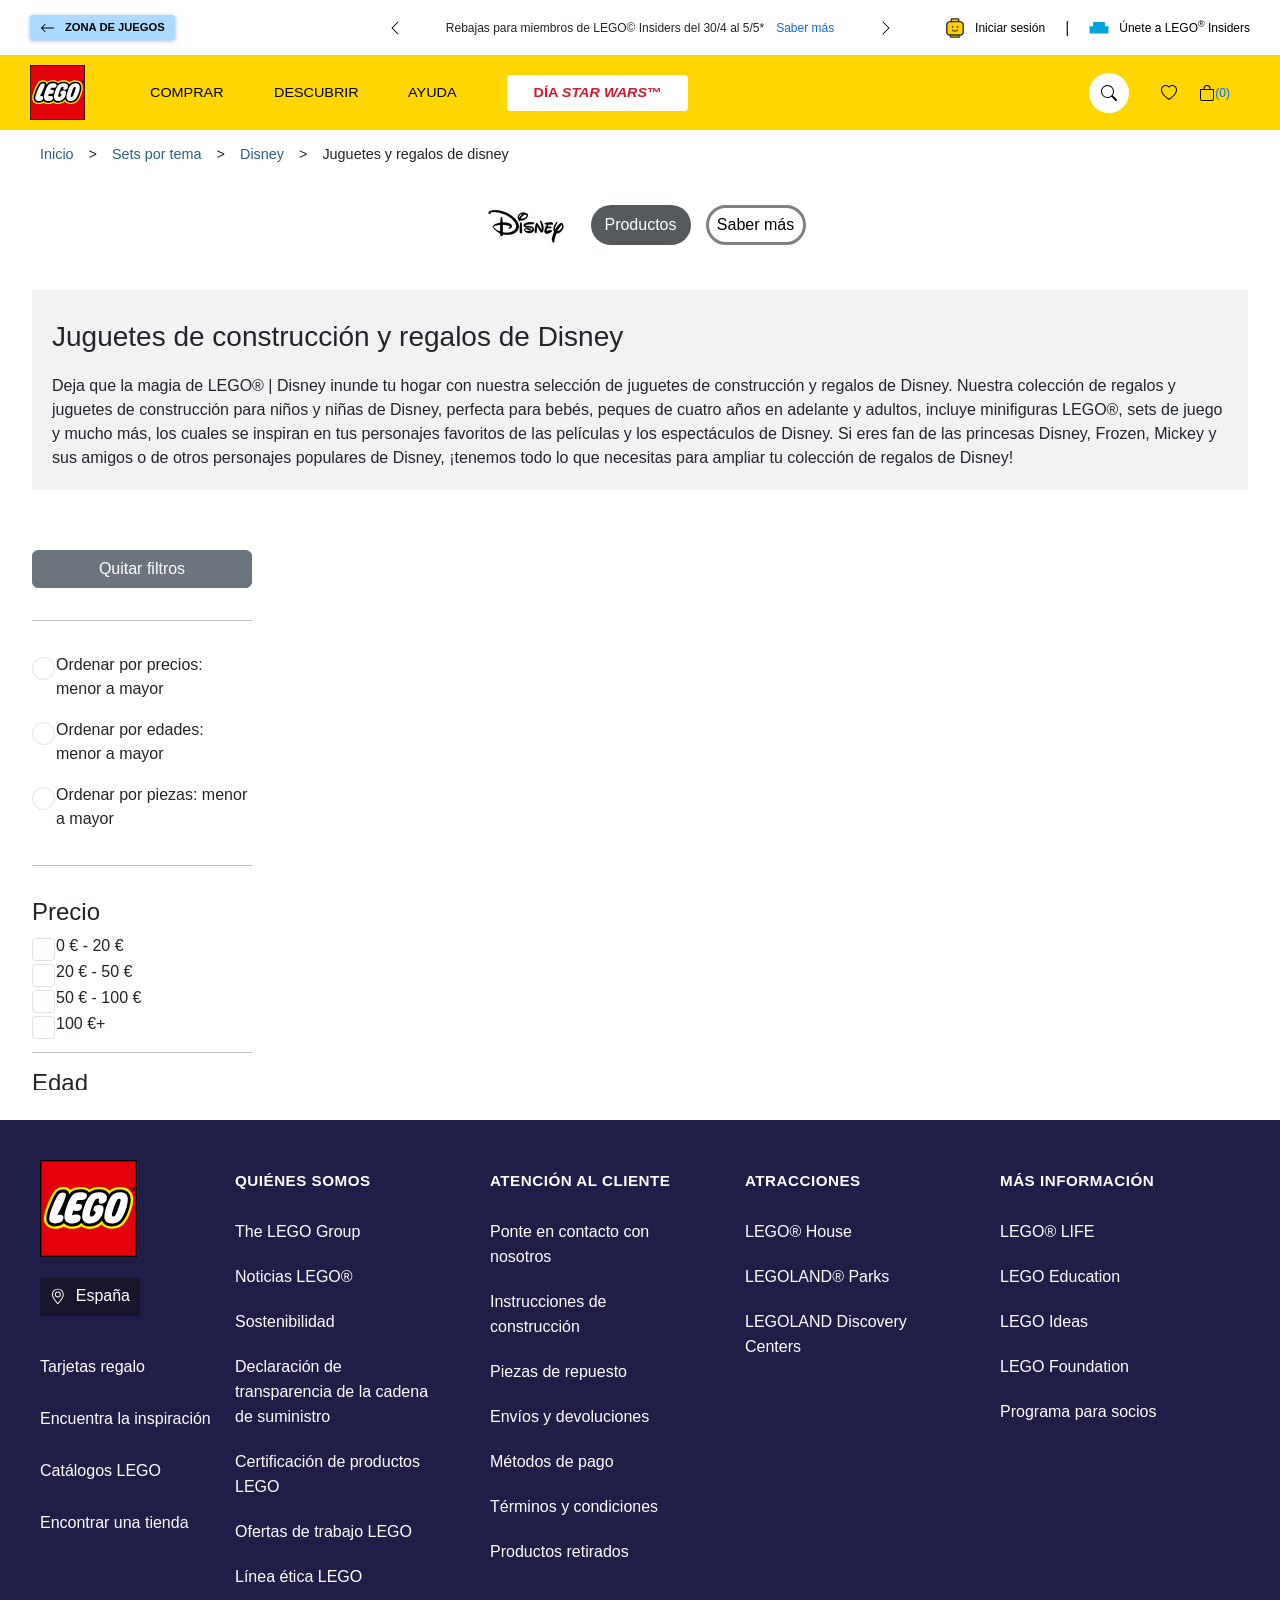
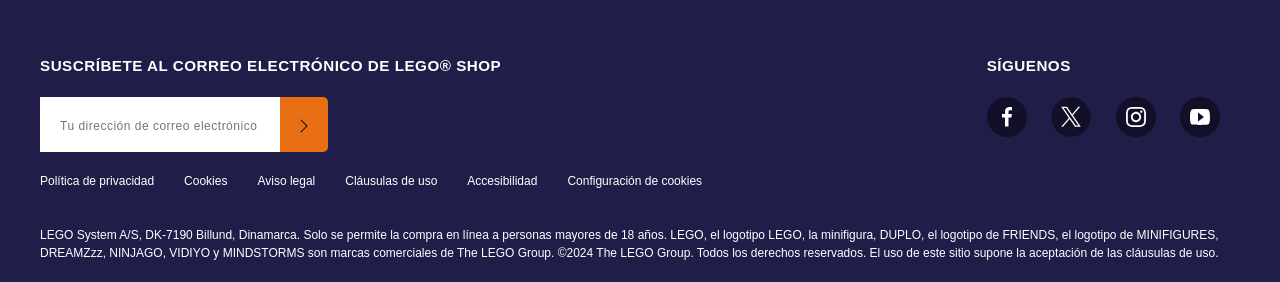
<file: disney.html>
<!DOCTYPE html>
<html lang="es">

<head>
  <meta charset="UTF-8" />
  <meta name="viewport" content="width=device-width, initial-scale=1.0" />
  <title>Juguetes y regalos de Disney | Oficial LEGO® Shop ES</title>
  <link rel="icon" type="image/png" sizes="32x32" href="assets/favicon/favicon-32x32.png" />
  <link href="https://cdn.jsdelivr.net/npm/bootstrap@5.3.3/dist/css/bootstrap.min.css" rel="stylesheet"
    integrity="sha384-QWTKZyjpPEjISv5WaRU9OFeRpok6YctnYmDr5pNlyT2bRjXh0JMhjY6hW+ALEwIH" crossorigin="anonymous" />
  <link rel="stylesheet" href="https://cdn.jsdelivr.net/npm/bootstrap-icons@1.11.3/font/bootstrap-icons.min.css" />
  <link rel="stylesheet" href="style.css" />
</head>

<body>
  <header id="nav">
    <!-- Parte blanca -->
    <div class="utility-bar">
      <div class="kids-wrapper">
        <a href="">
          <svg xmlns="http://www.w3.org/2000/svg" width="16" height="16" fill="currentColor" class="bi bi-arrow-left"
            viewBox="0 0 16 16">
            <path fill-rule="evenodd"
              d="M15 8a.5.5 0 0 0-.5-.5H2.707l3.147-3.146a.5.5 0 1 0-.708-.708l-4 4a.5.5 0 0 0 0 .708l4 4a.5.5 0 0 0 .708-.708L2.707 8.5H14.5A.5.5 0 0 0 15 8" />
          </svg>
          Zona de juegos
        </a>
      </div>

      <div class="container">
        <button class="prev-slider">
          <svg xmlns="http://www.w3.org/2000/svg" width="16" height="16" fill="currentColor" class="bi bi-chevron-left"
            viewBox="0 0 16 16">
            <path fill-rule="evenodd"
              d="M11.354 1.646a.5.5 0 0 1 0 .708L5.707 8l5.647 5.646a.5.5 0 0 1-.708.708l-6-6a.5.5 0 0 1 0-.708l6-6a.5.5 0 0 1 .708 0" />
          </svg>
        </button>
        <div class="slider-p">
          <div class="slider-p-inner">
            <p class="slider-text">
              Rebajas para miembros de LEGO&#169; Insiders del 30/4 al 5/5&#42;
              <a href="#">Saber más</a>
            </p>
            <p class="slider-text">
              4X puntos en artículos seleccionados de LEGO® Star Wars™*
            </p>
            <p class="slider-text">
              El Día de LEGO® Star Wars™ regresa del 1/5 al 5/5.
            </p>
            <p class="slider-text">
              Envío GRATIS con pedidos superiores a 35&euro;!*
            </p>
          </div>
        </div>
        <button class="next-slider">
          <svg xmlns="http://www.w3.org/2000/svg" width="16" height="16" fill="currentColor" class="bi bi-chevron-right"
            viewBox="0 0 16 16">
            <path fill-rule="evenodd"
              d="M4.646 1.646a.5.5 0 0 1 .708 0l6 6a.5.5 0 0 1 0 .708l-6 6a.5.5 0 0 1-.708-.708L10.293 8 4.646 2.354a.5.5 0 0 1 0-.708" />
          </svg>
        </button>
      </div>

      <div class="account-and-vip">
        <button class="log-in">
          <svg width="20" height="22" viewBox="0 0 20 22" aria-hidden="true" xmlns="http://www.w3.org/2000/svg"
            class="Icon__StyledSVG-lm07h6-0 cnHyRF UtilityBarstyles__AccountIcon-sc-1uwh8t8-5 KHcEY">
            <g transform="translate(1 1)" fill-rule="nonzero" fill="none">
              <rect stroke="#2C2C2C" stroke-width="1.5" fill="#FFCF00" x="4.875" width="8.25" height="6.038" rx=".729">
              </rect>
              <rect stroke="#2C2C2C" stroke-width="1.2" fill="#FFCF00" x="3.75" y="14.34" width="10.5" height="5.66"
                rx=".729"></rect>
              <path
                d="M14.25 17.736H3.75C0 17.736 0 14.717 0 14.717v-8.68S0 3.02 3.75 3.02h10.5C18 3.019 18 6.038 18 6.038v8.679s0 3.019-3.75 3.019z"
                stroke="#2C2C2C" stroke-width="1.5" fill="#FFCF00"></path>
              <path
                d="M7.125 8.868a.94.94 0 00-.938-.943.94.94 0 00-.937.943c0 .52.42.943.938.943a.94.94 0 00.937-.943zm4.688-.943a.94.94 0 00-.938.943c0 .52.42.943.938.943a.94.94 0 00.937-.943.94.94 0 00-.938-.943zm.293 3.86a.452.452 0 00-.649.21c-.005.008-.461.84-2.463.84-1.953 0-2.437-.793-2.462-.84a.446.446 0 00-.638-.234.618.618 0 00-.215.761c.063.147.69 1.446 3.315 1.446s3.25-1.299 3.313-1.446a.609.609 0 00-.201-.738z"
                fill="#2C2C2C"></path>
            </g>
          </svg>
          <span>Iniciar sesión</span>
        </button>
        <div>&#124;</div>
        <a href="#">
          <img src="assets/header/icon-insider-out.svg" alt="">
          <span>Únete a LEGO<sup>&reg;</sup> Insiders</span>
        </a>
      </div>
    </div>

    <!-- Parte amarilla -->
    <nav class="main-bar">
      <div>
        <a href="/index">
          <img class="lego-logo" src="assets/header/brand-lego.svg" alt="LEGO" loading="eager">
        </a>
        <ul class="main-bar-nav">
          <li><button class="buy-button">Comprar</button></li>
          <li><button on>Descubrir</button></li>
          <li><button>Ayuda</button></li>
          <li class="star-wars-button"><a href=""><span>Día <i>Star Wars</i>&trade;</span></a></li>
        </ul>
      </div>
      <div class="sub-menu-buy">
        <button id="button-exit">
          <svg xmlns="http://www.w3.org/2000/svg" width="16" height="16" fill="currentColor" class="bi bi-x-lg"
            viewBox="0 0 16 16">
            <path
              d="M2.146 2.854a.5.5 0 1 1 .708-.708L8 7.293l5.146-5.147a.5.5 0 0 1 .708.708L8.707 8l5.147 5.146a.5.5 0 0 1-.708.708L8 8.707l-5.146 5.147a.5.5 0 0 1-.708-.708L7.293 8z" />
          </svg>
        </button>
        <div class="sub-menu-categories">
          <details class="theme-sets sub-menu-details">
            <summary>Sets por tema</summary>
            <div class="container">
              <a href="#">VER TODOS LOS TEMAS</a>
              <div class="columns">
                <div class="column">
                  <ul>
                    <li><a href="">Architecture</a></li>
                    <li><a href="">Batman™</a></li>
                    <li><a href="">Botanical Collection</a> <span class="novedad">Novedad</span></li>
                    <li><a href="">BrickHeadz</a></li>
                    <li><a href="">City</a></li>
                    <li><a href="">Classic</a></li>
                    <li><a href="">Creator 3in1</a></li>
                    <li><a href="">Creator Expert</a></li>
                    <li><a href="">DC</a></li>
                    <li><a href="">Gru 4: Mi villano favorito</a> <span class="novedad">Novedad</span></li>
                    <li><a href="/disney">Disney</a></li>
                    <li><a href="">DOTS</a></li>
                    <li><a href="">DUPLO®</a></li>
                    <li><a href="">Friends</a></li>
                  </ul>
                </div>
                <div class="column">
                  <ul>
                    <li><a href="">Ideas</a></li>
                    <li><a href="">Jurassic World</a></li>
                    <li><a href="">LEGO® Animal Crossing™ </a><span class="novedad">Novedad</span></li>
                    <li><a href="">LEGO® Art</a></li>
                    <li><a href="">LEGO® Avatar</a></li>
                    <li><a href="">LEGO® Braille Bricks</a> <span class="novedad">Novedad</span></li>
                    <li><a href="">LEGO® DREAMZzz™</a></li>
                    <li><a href="">Peppa Pig de LEGO® </a><span class="novedad">Novedad</span></li>
                    <li><a href="">LEGO® DUPLO®</a></li>
                    <li><a href="">LEGO® Education</a></li>
                    <li><a href="">LEGO® La Casa de Muñecas de Gabby</a></li>
                    <li><a href="">LEGO® Icons</a></li>
                    <li><a href="">LEGO® Indiana Jones™</a></li>
                    <li><a href="">LEGO® Super Mario™</a></li>
                  </ul>
                </div>
                <div class="column">
                  <ul>
                    <li><a href="">Minecraft®</a></li>
                    <li><a href="">Minifiguras</a></li>
                    <li><a href="">Monkie Kid™</a></li>
                    <li><a href="">NINJAGO®</a></li>
                    <li><a href="">Powered UP</a></li>
                    <li><a href="">SERIOUS PLAY®</a></li>
                    <li><a href="">Sonic the Hedgehog™</a></li>
                    <li><a href="">Speed Champions</a></li>
                    <li><a href="">Spider-Man</a></li>
                    <li><a href="">Star Wars™</a></li>
                    <li><a href="">Technic</a></li>
                  </ul>
                </div>
              </div>
            </div>
          </details>
          <details class="age-sets sub-menu-details">
            <summary>Edades</summary>
            <div class="container">
              <a href="#">Ver todas las edades</a>
              <div>
                <ul>
                  <li><a href="#">1,5+</a></li>
                  <li><a href="">4+</a></li>
                  <li><a href="">6+</a></li>
                  <li><a href="">9+</a></li>
                  <li><a href="">13+</a></li>
                  <li><a href="">18+</a></li>
                </ul>
              </div>
            </div>
          </details>
          <details class="price-sets sub-menu-details">
            <summary>Rangos de precios</summary>
            <div class="container">
              <a href="#">Ver todos los rangos de precios</a>
              <ul>
                <li><a href="#">Menos de 20€</a></li>
                <li><a href="#">20€ - 50€</a></li>
                <li><a href="#">50€ - 100€</a></li>
                <li><a href="#">100€ - 200€</a></li>
                <li><a href="#">Más de 200€</a></li>
              </ul>
            </div>
          </details>
          <details class="theme-sets sub-menu-details">
            <summary>Articulos LEGO</summary>
          </details>
          <details class="sub-menu-details">
            <summary>Intereses</summary>
          </details>
          <details class="sub-menu-details">
            <summary>Pick and Build</summary>
          </details>
          <ul>
            <li><a href="">Exclusivos</a></li>
            <li><a href="">Novedades</a></li>
            <li><a href="">Los más vendidos</a></li>
            <li><a href="">Decoración del hogar</a></li>
            <li><a href="">Ofertas y rebajas</a></li>
            <li><a href="">Tarjetas regalo</a></li>
            <li><a href="">Próximamente</a></li>
            <li><a href="">Encuentra la inspiración</a></li>
            <li><a href="">Última oportunidad para comprar</a></li>
          </ul>
        </div>

      </div>
      <div>
        <button class="search-icon">
          <svg xmlns="http://www.w3.org/2000/svg" width="16" height="16" fill="currentColor" class="bi bi-search"
            viewBox="0 0 16 16">
            <path
              d="M11.742 10.344a6.5 6.5 0 1 0-1.397 1.398h-.001q.044.06.098.115l3.85 3.85a1 1 0 0 0 1.415-1.414l-3.85-3.85a1 1 0 0 0-.115-.1zM12 6.5a5.5 5.5 0 1 1-11 0 5.5 5.5 0 0 1 11 0" />
          </svg>
        </button>
        <input type="text" class="search-bar" placeholder="Buscar...">
        <button class="favourite-icon">
          <svg xmlns="http://www.w3.org/2000/svg" width="16" height="16" fill="currentColor" class="bi bi-heart"
            viewBox="0 0 16 16">
            <path
              d="m8 2.748-.717-.737C5.6.281 2.514.878 1.4 3.053c-.523 1.023-.641 2.5.314 4.385.92 1.815 2.834 3.989 6.286 6.357 3.452-2.368 5.365-4.542 6.286-6.357.955-1.886.838-3.362.314-4.385C13.486.878 10.4.28 8.717 2.01zM8 15C-7.333 4.868 3.279-3.04 7.824 1.143q.09.083.176.171a3 3 0 0 1 .176-.17C12.72-3.042 23.333 4.867 8 15" />
          </svg>
        </button>
        <a class="bag-icon" href="/index-cart">
          <img src="assets/header/bag.svg" alt="">
          <span id="bag-icon-amount">(0)</span>
        </a>
      </div>
    </nav>
  </header>


  <section class="disney-selection">
    <a href="/index">Inicio</a>
    <span>></span>
    <a href="#">Sets por tema</a>
    <span>></span>
    <a href="#">Disney</a>
    <span>></span>
    <p>Juguetes y regalos de disney</p>
  </section>

  <section class="disney-banner">
    <img src="assets\disney-sets\_Logo_(Themes).png" alt="disney logo" />
    <button>Productos</button>
    <button class="transparent-btn">Saber más</button>
  </section>

  <section class="set-description-layout">
    <div class="set-description">
      <h3 class="set-description-title">
        Juguetes de construcción y regalos de Disney
      </h3>
      <p>
        Deja que la magia de LEGO® | Disney inunde tu hogar con nuestra
        selección de juguetes de construcción y regalos de Disney. Nuestra
        colección de regalos y juguetes de construcción para niños y niñas de
        Disney, perfecta para bebés, peques de cuatro años en adelante y
        adultos, incluye minifiguras LEGO®, sets de juego y mucho más, los
        cuales se inspiran en tus personajes favoritos de las películas y los
        espectáculos de Disney. Si eres fan de las princesas Disney, Frozen,
        Mickey y sus amigos o de otros personajes populares de Disney,
        ¡tenemos todo lo que necesitas para ampliar tu colección de regalos de
        Disney!
      </p>
    </div>
  </section>

  <hr class="disney-hr hr-query">
  <div class="disney-modal-filter-display">
    <button type="button" class="btn" data-bs-toggle="modal" data-bs-target="#staticBackdrop">
      Ordenar por
    </button>
    

    <button type="button" class="btn" onclick="refreshWebpage()">Quitar filtros</button>

    <button type="button" class="btn" data-bs-toggle="modal" data-bs-target="#staticBackdrop2">
      Filtrar por
    </button>
  </div>

  <!-- Modal1 -->
  <div class="modal fade" id="staticBackdrop" data-bs-backdrop="static" data-bs-keyboard="false" tabindex="-1"
    aria-labelledby="staticBackdropLabel" aria-hidden="true">
    <div class="modal-dialog modal-dialog-centered modal-dialog-scrollable">
      <div class="modal-content">
        <div class="modal-header">
          <h1 class="modal-title fs-5" id="staticBackdropLabel">Ordenar productos:</h1>
          <button type="button" class="btn-close" data-bs-dismiss="modal" aria-label="Close"></button>
        </div>
        <div class="modal-body">
          <div class="disney-sort-filter-container">
            <div class="disney-form-filters-container">
              <div class="form-check">
                <input class="form-check-input" type="radio" name="flexRadioDefault" id="filter-sortByPrice"
                  onclick="sortListByPrice(event)">
                <label class="form-check-label" for="filter-sortByPrice">
                  Ordenar por precios: menor a mayor
                </label>
              </div>
            </div>
            <div class="disney-form-filters-container">
              <div class="form-check">
                <input class="form-check-input" type="radio" name="flexRadioDefault" id="filter-sortByAge"
                  onclick="sortListByAge(event)">
                <label class="form-check-label" for="filter-sortByAge">
                  Ordenar por edades: menor a mayor
                </label>
              </div>
            </div>
            <div class="disney-form-filters-container">
              <div class="form-check">
                <input class="form-check-input" type="radio" name="flexRadioDefault" id="filter-sortByPieces"
                  onclick="sortListByPieces(event)">
                <label class="form-check-label" for="filter-sortByPieces">
                  Ordenar por piezas: menor a mayor
                </label>
              </div>
            </div>
          </div>
        </div>
        <div class="modal-footer">
          <button type="button" class="btn btn-secondary" data-bs-dismiss="modal">Cerrar</button>
        </div>
      </div>
    </div>
  </div>

  <!-- Modal2 -->
  <div class="modal fade" id="staticBackdrop2" data-bs-backdrop="static" data-bs-keyboard="false" tabindex="-1"
    aria-labelledby="staticBackdropLabel" aria-hidden="true">
    <div class="modal-dialog modal-dialog-centered modal-dialog-scrollable">
      <div class="modal-content">
        <div class="modal-header">
          <h1 class="modal-title fs-5" id="staticBackdropLabel">Filtrar productos:</h1>
          <button type="button" class="btn-close" data-bs-dismiss="modal" aria-label="Close"></button>
        </div>
        <div class="modal-body">
          <div class="disney-set-filter-options">
            <h4>Precio</h4>
            <div class="form-check">
              <input id="filter-price0/20" class="form-check-input special-check" type="checkbox" value=""
                onclick="toggleFilter('filter-price0/20')" />
              <label class="form-check-label" for="filter-price0/20">0 € - 20 €</label>
            </div>
            <div class="form-check">
              <input id="filter-price20/50" class="form-check-input special-check" type="checkbox" value=""
                onclick="toggleFilter('filter-price20/50')" />
              <label class="form-check-label" for="filter-price20/50">20 € - 50 €</label>
            </div>
            <div class="form-check">
              <input id="filter-price50/100" class="form-check-input special-check" type="checkbox" value=""
                onclick="toggleFilter('filter-price50/100')" />
              <label class="form-check-label" for="filter-price50/100">50 € - 100 €</label>
            </div>
            <div class="form-check">
              <input id="filter-price100+" class="form-check-input special-check" type="checkbox" value=""
                onclick="toggleFilter('filter-price100+')" />
              <label class="form-check-label" for="filter-price100+">100 €+</label>
            </div>
            <hr class="disney-hr">
            <h4>Edad</h4>
            <div class="form-check">
              <input id="filter-age2+" class="form-check-input special-check" type="checkbox" value=""
                onclick="toggleFilter('filter-age2+')" />
              <label class="form-check-label" for="filter-age2+">2+</label>
            </div>
            <div class="form-check">
              <input id="filter-age6+" class="form-check-input special-check" type="checkbox" value=""
                onclick="toggleFilter('filter-age6+')" />
              <label class="form-check-label" for="filter-age6+">6+</label>
            </div>
            <div class="form-check">
              <input id="filter-age9+" class="form-check-input special-check" type="checkbox" value=""
                onclick="toggleFilter('filter-age9+')" />
              <label class="form-check-label" for="filter-age9+">9+</label>
            </div>
            <div class="form-check">
              <input id="filter-age12+" class="form-check-input special-check" type="checkbox" value=""
                onclick="toggleFilter('filter-age12+')" />
              <label class="form-check-label" for="filter-age12+">12+</label>
            </div>
            <div class="form-check">
              <input id="filter-age18+" class="form-check-input special-check" type="checkbox" value=""
                onclick="toggleFilter('filter-age18+')" />
              <label class="form-check-label" for="filter-age18+">18+</label>
            </div>
            <hr class="disney-hr">
            <h4>Número de Piezas</h4>
            <div class="form-check">
              <input id="filter-pieces0/99" class="form-check-input special-check" type="checkbox" value=""
                onclick="toggleFilter('filter-pieces0/99')" />
              <label class="form-check-label" for="filter-pieces0/99">0-99</label>
            </div>
            <div class="form-check">
              <input id="filter-price100/249" class="form-check-input special-check" type="checkbox" value=""
                onclick="toggleFilter('filter-pieces100/249')" />
              <label class="form-check-label" for="filter-price100/249">100-249</label>
            </div>
            <div class="form-check">
              <input id="filter-price250/499" class="form-check-input special-check" type="checkbox" value=""
                onclick="toggleFilter('filter-pieces250/499')" />
              <label class="form-check-label" for="filter-price250/499">250-499</label>
            </div>
            <div class="form-check">
              <input id="filter-price500/999" class="form-check-input special-check" type="checkbox" value=""
                onclick="toggleFilter('filter-pieces500/999')" />
              <label class="form-check-label" for="filter-price500/999">500-999</label>
            </div>
            <div class="form-check">
              <input id="filter-pieces1000+" class="form-check-input special-check" type="checkbox" value=""
                onclick="toggleFilter('filter-pieces1000+')" />
              <label class="form-check-label" for="filter-pieces1000+">1000+</label>
            </div>
          </div>
        </div>
        <div class="modal-footer">
          <button type="button" class="btn btn-secondary" data-bs-dismiss="modal">Cerrar</button>
        </div>
      </div>
    </div>
  </div>



  <section class="disney-set-layout">
    <div class="disney-set-filter">
      <!-- <span class="disney-hr"></span> -->
      <button type="button" class="btn btn-secondary" onclick="refreshWebpage()">Quitar filtros</button>
      <hr class="disney-hr">
      <div class="disney-sort-filter-container">
        <div class="disney-form-filters-container">
          <div class="form-check">
            <input class="form-check-input" type="radio" name="flexRadioDefault" id="filter-sortByPrice"
              onclick="sortListByPrice(event)">
            <label class="form-check-label" for="filter-sortByPrice">
              Ordenar por precios: menor a mayor
            </label>
          </div>
        </div>
        <div class="disney-form-filters-container">
          <div class="form-check">
            <input class="form-check-input" type="radio" name="flexRadioDefault" id="filter-sortByAge"
              onclick="sortListByAge(event)">
            <label class="form-check-label" for="filter-sortByAge">
              Ordenar por edades: menor a mayor
            </label>
          </div>
        </div>
        <div class="disney-form-filters-container">
          <div class="form-check">
            <input class="form-check-input" type="radio" name="flexRadioDefault" id="filter-sortByPieces"
              onclick="sortListByPieces(event)">
            <label class="form-check-label" for="filter-sortByPieces">
              Ordenar por piezas: menor a mayor
            </label>
          </div>
        </div>
      </div>
      <hr class="disney-hr">
      <div class="disney-set-filter-options">
        <h4>Precio</h4>
        <div class="form-check">
          <input id="filter-price0/20" class="form-check-input special-check" type="checkbox" value=""
            onclick="toggleFilter('filter-price0/20')" />
          <label class="form-check-label" for="filter-price0/20">0 € - 20 €</label>
        </div>
        <div class="form-check">
          <input id="filter-price20/50" class="form-check-input special-check" type="checkbox" value=""
            onclick="toggleFilter('filter-price20/50')" />
          <label class="form-check-label" for="filter-price20/50">20 € - 50 €</label>
        </div>
        <div class="form-check">
          <input id="filter-price50/100" class="form-check-input special-check" type="checkbox" value=""
            onclick="toggleFilter('filter-price50/100')" />
          <label class="form-check-label" for="filter-price50/100">50 € - 100 €</label>
        </div>
        <div class="form-check">
          <input id="filter-price100+" class="form-check-input special-check" type="checkbox" value=""
            onclick="toggleFilter('filter-price100+')" />
          <label class="form-check-label" for="filter-price100+">100 €+</label>
        </div>
        <hr class="disney-hr">
        <h4>Edad</h4>
        <div class="form-check">
          <input id="filter-age2+" class="form-check-input special-check" type="checkbox" value=""
            onclick="toggleFilter('filter-age2+')" />
          <label class="form-check-label" for="filter-age2+">2+</label>
        </div>
        <div class="form-check">
          <input id="filter-age6+" class="form-check-input special-check" type="checkbox" value=""
            onclick="toggleFilter('filter-age6+')" />
          <label class="form-check-label" for="filter-age6+">6+</label>
        </div>
        <div class="form-check">
          <input id="filter-age9+" class="form-check-input special-check" type="checkbox" value=""
            onclick="toggleFilter('filter-age9+')" />
          <label class="form-check-label" for="filter-age9+">9+</label>
        </div>
        <div class="form-check">
          <input id="filter-age12+" class="form-check-input special-check" type="checkbox" value=""
            onclick="toggleFilter('filter-age12+')" />
          <label class="form-check-label" for="filter-age12+">12+</label>
        </div>
        <div class="form-check">
          <input id="filter-age18+" class="form-check-input special-check" type="checkbox" value=""
            onclick="toggleFilter('filter-age18+')" />
          <label class="form-check-label" for="filter-age18+">18+</label>
        </div>
        <hr class="disney-hr">
        <h4>Número de Piezas</h4>
        <div class="form-check">
          <input id="filter-pieces0/99" class="form-check-input special-check" type="checkbox" value=""
            onclick="toggleFilter('filter-pieces0/99')" />
          <label class="form-check-label" for="filter-pieces0/99">0-99</label>
        </div>
        <div class="form-check">
          <input id="filter-price100/249" class="form-check-input special-check" type="checkbox" value=""
            onclick="toggleFilter('filter-pieces100/249')" />
          <label class="form-check-label" for="filter-price100/249">100-249</label>
        </div>
        <div class="form-check">
          <input id="filter-price250/499" class="form-check-input special-check" type="checkbox" value=""
            onclick="toggleFilter('filter-pieces250/499')" />
          <label class="form-check-label" for="filter-price250/499">250-499</label>
        </div>
        <div class="form-check">
          <input id="filter-price500/999" class="form-check-input special-check" type="checkbox" value=""
            onclick="toggleFilter('filter-pieces500/999')" />
          <label class="form-check-label" for="filter-price500/999">500-999</label>
        </div>
        <div class="form-check">
          <input id="filter-pieces1000+" class="form-check-input special-check" type="checkbox" value=""
            onclick="toggleFilter('filter-pieces1000+')" />
          <label class="form-check-label" for="filter-pieces1000+">1000+</label>
        </div>
      </div>
    </div>

    <div id="disney-set-layout" class="disney-set-card-layout"></div>
  </section>
  <footer>
    <div class="wrapper">
      <!-- Links -->
      <div class="links">
        <div>
          <div>
            <img class="lego-logo" src="assets/footer/brand-lego.svg" alt="LEGO">
            <button class="region-selector">
              <svg xmlns="http://www.w3.org/2000/svg" width="16" height="16" fill="currentColor" class="bi bi-geo-alt"
                viewBox="0 0 16 16">
                <path
                  d="M12.166 8.94c-.524 1.062-1.234 2.12-1.96 3.07A32 32 0 0 1 8 14.58a32 32 0 0 1-2.206-2.57c-.726-.95-1.436-2.008-1.96-3.07C3.304 7.867 3 6.862 3 6a5 5 0 0 1 10 0c0 .862-.305 1.867-.834 2.94M8 16s6-5.686 6-10A6 6 0 0 0 2 6c0 4.314 6 10 6 10" />
                <path d="M8 8a2 2 0 1 1 0-4 2 2 0 0 1 0 4m0 1a3 3 0 1 0 0-6 3 3 0 0 0 0 6" />
              </svg>
              España
            </button>
          </div>
          <a href="">Tarjetas regalo</a>
          <a href="">Encuentra la inspiración</a>
          <a href="">Catálogos LEGO</a>
          <a href="">Encontrar una tienda</a>
        </div>
        <div>
          <div>
            <h3><span>Quiénes somos</span></h3>
            <ul>
              <li><a href="">The LEGO Group</a></li>
              <li><a href="">Noticias LEGO&#174;</a></li>
              <li><a href="">Sostenibilidad</a></li>
              <li><a href="">Declaración de transparencia de la cadena de suministro</a></li>
              <li><a href="">Certificación de productos LEGO</a></li>
              <li><a href="">Ofertas de trabajo LEGO</a></li>
              <li><a href="">Línea ética LEGO</a></li>
            </ul>
          </div>
          <div>
            <h3><span>Atención al cliente</span></h3>
            <ul>
              <li><a href="">Ponte en contacto con nosotros</a></li>
              <li><a href="">Instrucciones de construcción</a></li>
              <li><a href="">Piezas de repuesto</a></li>
              <li><a href="">Envíos y devoluciones</a></li>
              <li><a href="">Métodos de pago</a></li>
              <li><a href="">Términos y condiciones</a></li>
              <li><a href="">Productos retirados</a></li>
            </ul>
          </div>
          <div>
            <h3><span>Atracciones</span></h3>
            <ul>
              <li><a href="">LEGO&#174; House</a></li>
              <li><a href="">LEGOLAND&#174; Parks</a></li>
              <li><a href="">LEGOLAND Discovery Centers</a></li>
            </ul>
          </div>
          <div>
            <h3><span>Más información</span></h3>
            <ul>
              <li><a href="">LEGO&#174; LIFE</a></li>
              <li><a href="">LEGO Education</a></li>
              <li><a href="">LEGO Ideas</a></li>
              <li><a href="">LEGO Foundation</a></li>
              <li><a href="">Programa para socios</a></li>
            </ul>
          </div>
        </div>
      </div>
      <!-- Media -->
      <div class="media">
        <div class="suscribe-media">
          <span>Suscríbete al correo electrónico de LEGO&#174; Shop</span>
          <div>
            <div>
              <label for="subscribe">
                <input type="text" name="subscribe" id="subscribe">
                <span>Tu dirección de correo electrónico</span>
              </label>
            </div>
            <button>
              <svg xmlns="http://www.w3.org/2000/svg" width="16" height="16" fill="currentColor"
                class="bi bi-chevron-right" viewBox="0 0 16 16">
                <path fill-rule="evenodd"
                  d="M4.646 1.646a.5.5 0 0 1 .708 0l6 6a.5.5 0 0 1 0 .708l-6 6a.5.5 0 0 1-.708-.708L10.293 8 4.646 2.354a.5.5 0 0 1 0-.708" />
              </svg>
            </button>
          </div>
        </div>
        <div class="links-hidden">
          <details>
            <summary>Quiénes somos</summary>
            <ul>
              <li><a href="">The LEGO Group</a></li>
              <li><a href="">Noticias LEGO<sup>&reg;</sup></a></li>
              <li><a href="">Sostenibilidad</a></li>
              <li><a href="">Declaración de transparencia de la cadena de suministro</a></li>
              <li><a href="">Certificación de productos LEGO</a></li>
              <li><a href="">Ofertas de trabajo LEGO</a></li>
              <li><a href="">Línea ética LEGO</a></li>
            </ul>
          </details>
          <details>
            <summary>Atención al cliente</summary>
            <ul>
              <li><a href="">Ponte en contacto con nosotros</a></li>
              <li><a href="">Instrucciones de construcción</a></li>
              <li><a href="">Piezas de repuesto</a></li>
              <li><a href="">Envíos y devoluciones</a></li>
              <li><a href="">Métodos de pago</a></li>
              <li><a href="">Términos y condiciones</a></li>
              <li><a href="">Productos retirados</a></li>
            </ul>
          </details>
          <details>
            <summary>Atracciones</summary>
            <ul>
              <li><a href="">LEGO<sup>&reg;</sup> House</a></li>
              <li><a href="">LEGOLAND<sup>&reg;</sup> Parks</a></li>
              <li><a href="">LEGOLAND Discovery Centers</a></li>
            </ul>
          </details>
          <details>
            <summary>Más información</summary>
            <ul>
              <li><a href="">LEGO<sup>&reg;</sup> Life</a></li>
              <li><a href="">LEGO Education</a></li>
              <li><a href="">LEGO Ideas</a></li>
              <li><a href="">LEGO Foundation</a></li>
              <li><a href="">Programa para socios</a></li>
            </ul>
          </details>
        </div>
        <div class="follow-us">
          <span>Síguenos</span>
          <div>
            <a class="social-link" href="">
              <img src="assets/footer/facebook-icon.svg" alt="facebook">
            </a>
            <a class="social-link" href="">
              <img src="assets/footer/x-icon.svg" alt="twitter">
            </a>
            <a class="social-link" href="">
              <img src="assets/footer/instagram-icon.svg" alt="instagram">
            </a>
            <a class="social-link" href="">
              <img src="assets/footer/youtube-icon.svg" alt="youtube">
            </a>
          </div>
        </div>
      </div>
      <!-- Copyright -->
      <div class="copyright">
        <div>
          <ul>
            <li><a href="">Política de privacidad</a></li>
            <li><a href="">Cookies</a></li>
            <li><a href="">Aviso legal</a></li>
            <li><a href="">Cláusulas de uso</a></li>
            <li><a href="">Accesibilidad</a></li>
            <li><a href="">Configuración de cookies</a></li>
          </ul>
          <p>
            LEGO System A/S, DK-7190 Billund, Dinamarca. Solo se permite la compra en línea a personas mayores de 18
            años.
            LEGO, el logotipo LEGO, la minifigura, DUPLO, el logotipo de FRIENDS, el logotipo de MINIFIGURES,
            DREAMZzz, NINJAGO, VIDIYO y MINDSTORMS son marcas comerciales de The LEGO Group. &#169;2024 The LEGO
            Group.
            Todos los derechos reservados. El uso de este sitio supone la aceptación de las cláusulas de uso.
          </p>
        </div>
      </div>
    </div>
  </footer>

  <script defer src="script.js"></script>
  <script src="https://cdn.jsdelivr.net/npm/bootstrap@5.3.3/dist/js/bootstrap.bundle.min.js"
    integrity="sha384-YvpcrYf0tY3lHB60NNkmXc5s9fDVZLESaAA55NDzOxhy9GkcIdslK1eN7N6jIeHz"
    crossorigin="anonymous"></script>
</body>

</html>
</file>
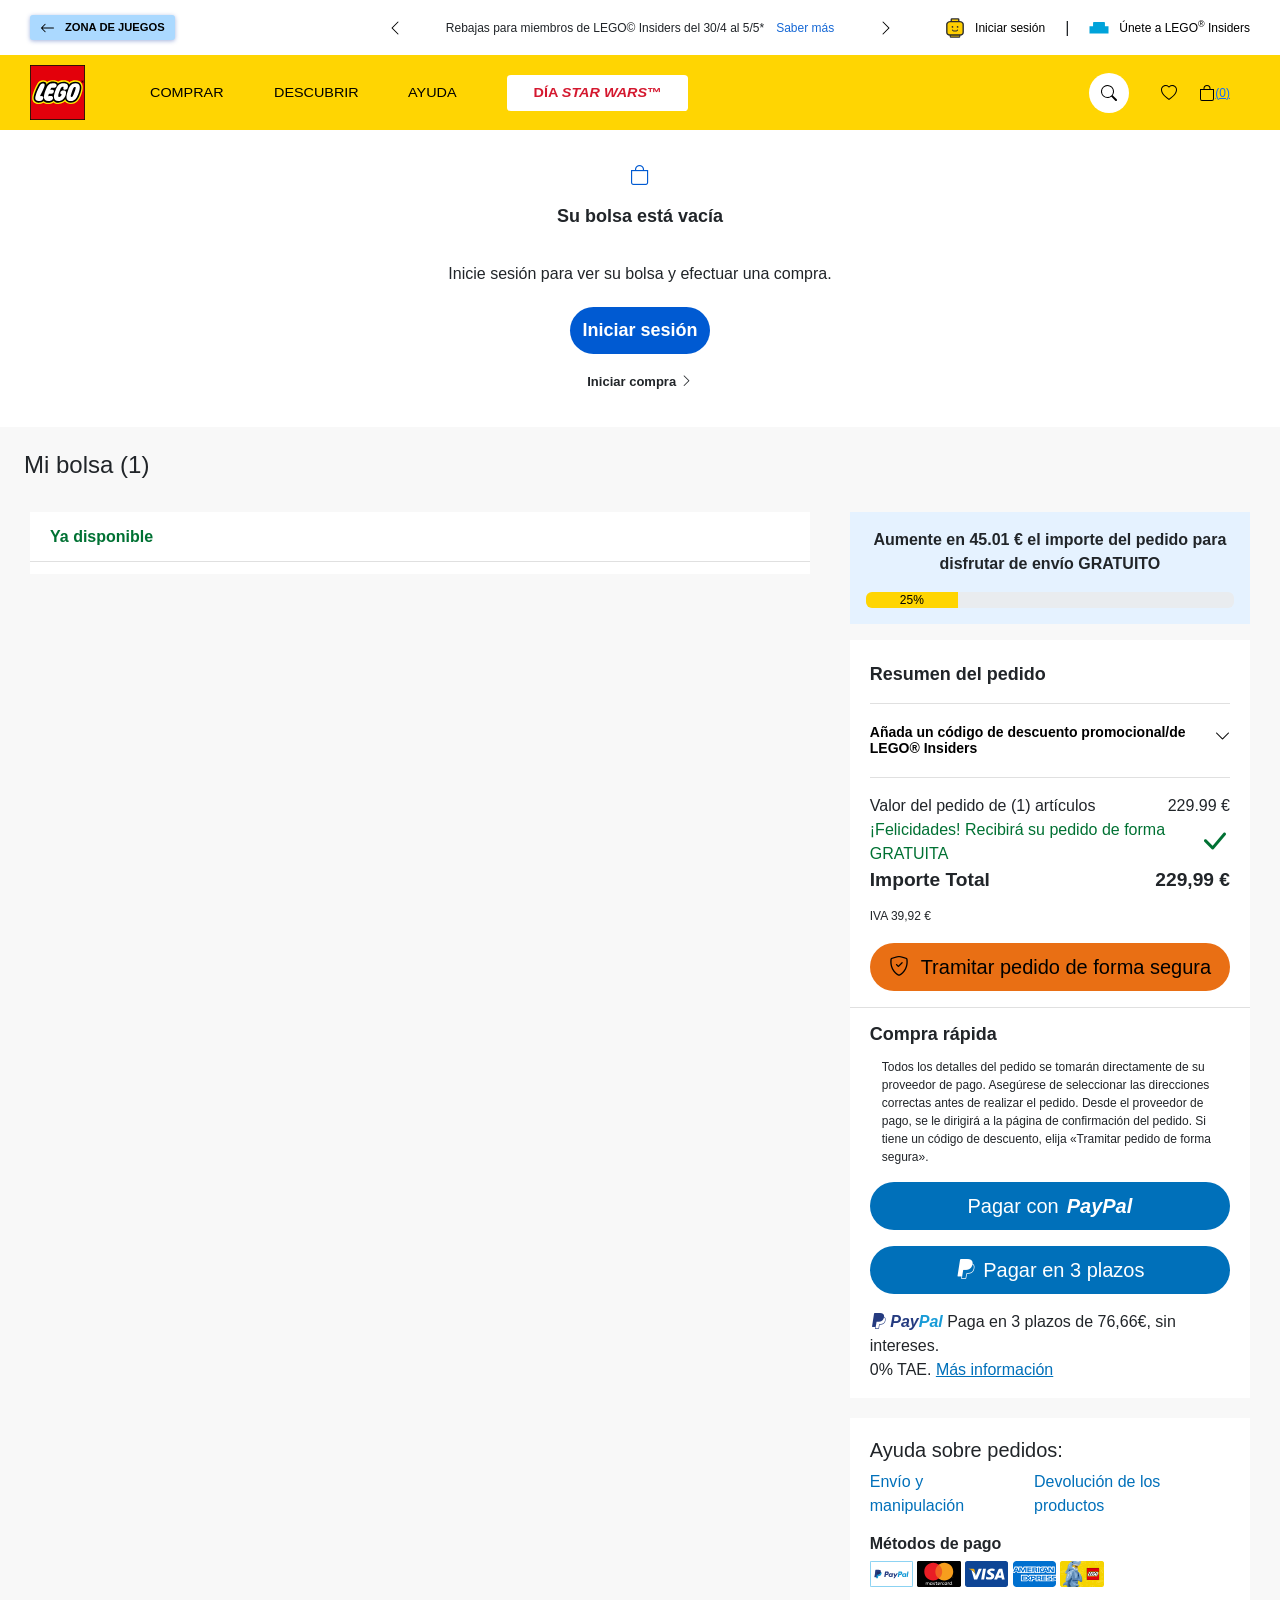
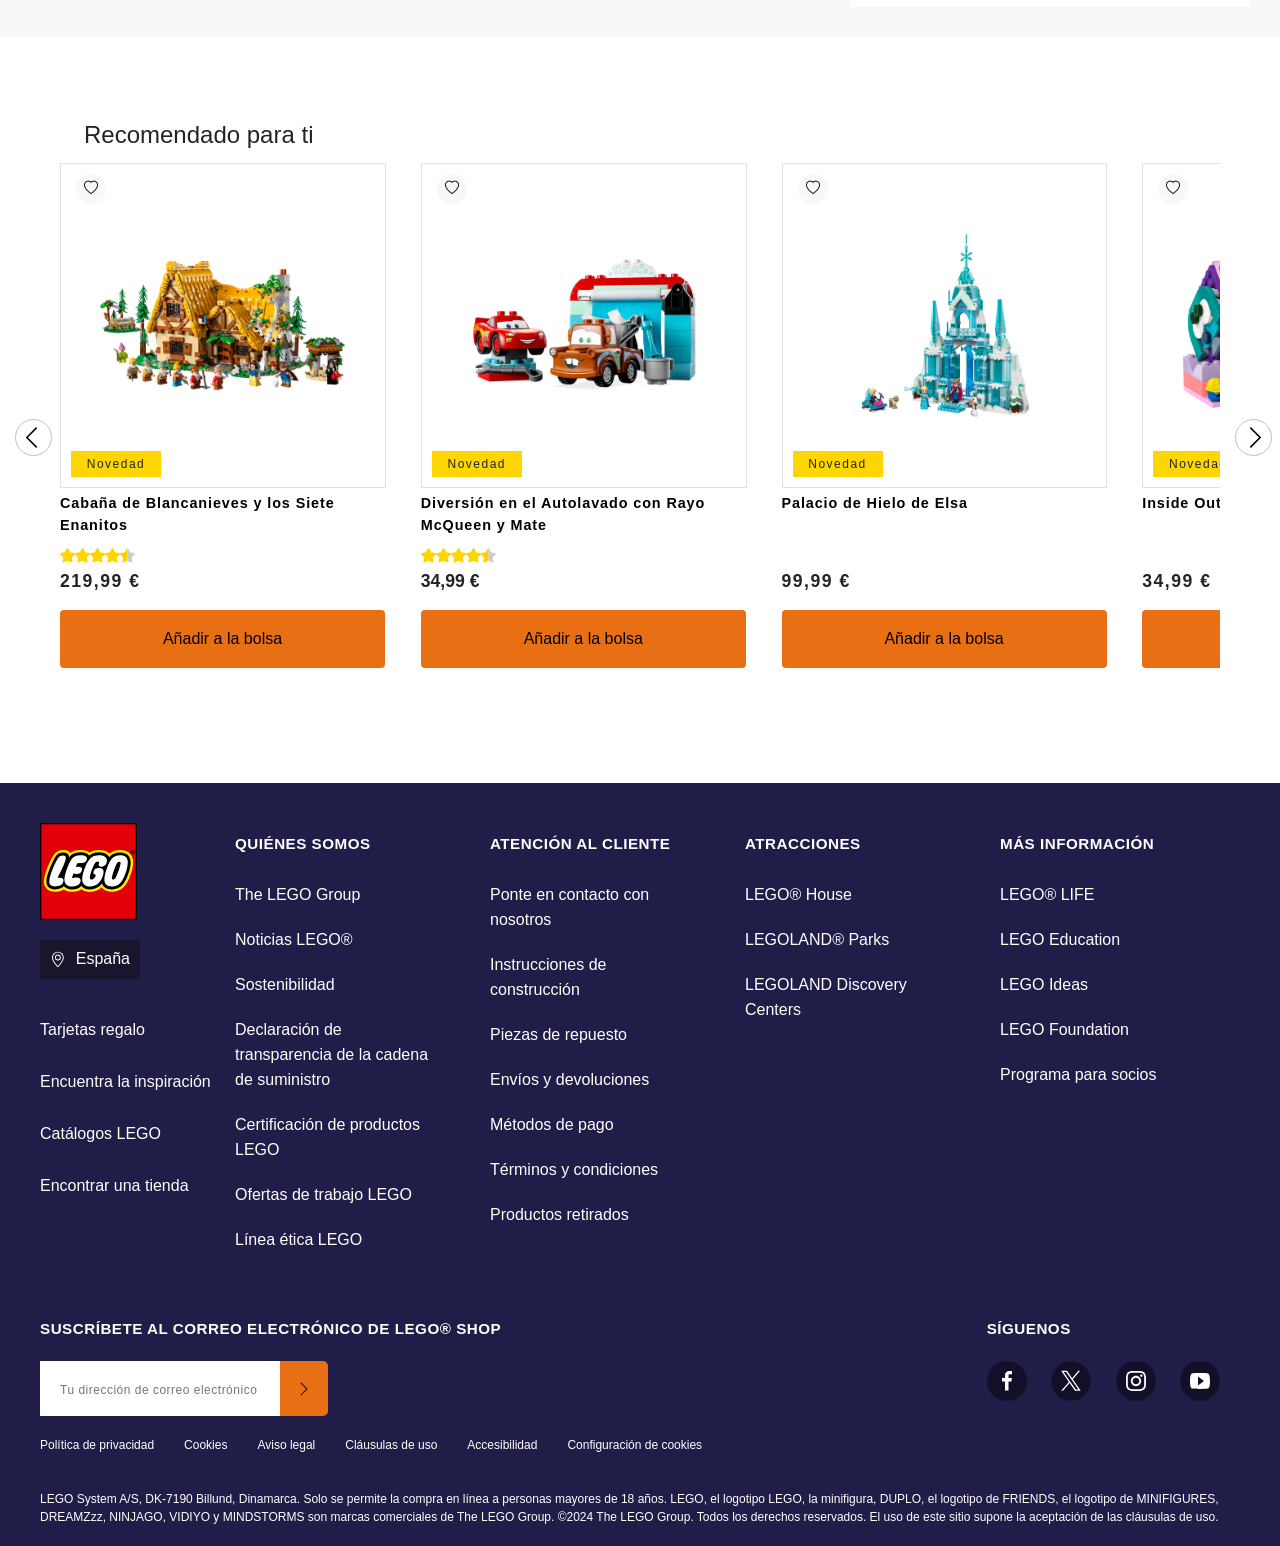
<file: index-cart.html>
<!DOCTYPE html>
<html lang="es">

<head>
  <meta charset="UTF-8" />
  <meta name="viewport" content="width=device-width, initial-scale=1.0" />
  <link rel="stylesheet" href="style.css" />
  <link rel="icon" type="image/png" sizes="32x32" href="assets/favicon/favicon-32x32.png" />
  <title data-test="title-tag">Bolsa de la compra | LEGO Shop</title>
  <link href="https://cdn.jsdelivr.net/npm/bootstrap@5.3.3/dist/css/bootstrap.min.css" rel="stylesheet"
    integrity="sha384-QWTKZyjpPEjISv5WaRU9OFeRpok6YctnYmDr5pNlyT2bRjXh0JMhjY6hW+ALEwIH" crossorigin="anonymous" />
  <link href="https://cdn.jsdelivr.net/npm/bootstrap-icons@1.9.1/font/bootstrap-icons.css" rel="stylesheet" />
</head>

<body>
  <header id="nav">
    <!-- Parte blanca -->
    <div class="utility-bar">
      <div class="kids-wrapper">
        <a href="" style="text-decoration: none;">
          <svg xmlns="http://www.w3.org/2000/svg" width="16" height="16" fill="currentColor" class="bi bi-arrow-left"
            viewBox="0 0 16 16">
            <path fill-rule="evenodd"
              d="M15 8a.5.5 0 0 0-.5-.5H2.707l3.147-3.146a.5.5 0 1 0-.708-.708l-4 4a.5.5 0 0 0 0 .708l4 4a.5.5 0 0 0 .708-.708L2.707 8.5H14.5A.5.5 0 0 0 15 8" />
          </svg>
          Zona de juegos
        </a>
      </div>

      <div class="container">
        <button class="prev-slider">
          <svg xmlns="http://www.w3.org/2000/svg" width="16" height="16" fill="currentColor" class="bi bi-chevron-left"
            viewBox="0 0 16 16">
            <path fill-rule="evenodd"
              d="M11.354 1.646a.5.5 0 0 1 0 .708L5.707 8l5.647 5.646a.5.5 0 0 1-.708.708l-6-6a.5.5 0 0 1 0-.708l6-6a.5.5 0 0 1 .708 0" />
          </svg>
        </button>
        <div class="slider-p">
          <div class="slider-p-inner">
            <p class="slider-text">
              Rebajas para miembros de LEGO&#169; Insiders del 30/4 al 5/5&#42;
              <a href="#" style="text-decoration: none;">Saber más</a>
            </p>
            <p class="slider-text">
              4X puntos en artículos seleccionados de LEGO® Star Wars™*
            </p>
            <p class="slider-text">
              El Día de LEGO® Star Wars™ regresa del 1/5 al 5/5.
            </p>
            <p class="slider-text">
              Envío GRATIS con pedidos superiores a 35&euro;!*
            </p>
          </div>
        </div>
        <button class="next-slider">
          <svg xmlns="http://www.w3.org/2000/svg" width="16" height="16" fill="currentColor" class="bi bi-chevron-right"
            viewBox="0 0 16 16">
            <path fill-rule="evenodd"
              d="M4.646 1.646a.5.5 0 0 1 .708 0l6 6a.5.5 0 0 1 0 .708l-6 6a.5.5 0 0 1-.708-.708L10.293 8 4.646 2.354a.5.5 0 0 1 0-.708" />
          </svg>
        </button>
      </div>

      <div class="account-and-vip">
        <button class="log-in">
          <svg width="20" height="22" viewBox="0 0 20 22" aria-hidden="true" xmlns="http://www.w3.org/2000/svg"
            class="Icon__StyledSVG-lm07h6-0 cnHyRF UtilityBarstyles__AccountIcon-sc-1uwh8t8-5 KHcEY">
            <g transform="translate(1 1)" fill-rule="nonzero" fill="none">
              <rect stroke="#2C2C2C" stroke-width="1.5" fill="#FFCF00" x="4.875" width="8.25" height="6.038" rx=".729">
              </rect>
              <rect stroke="#2C2C2C" stroke-width="1.2" fill="#FFCF00" x="3.75" y="14.34" width="10.5" height="5.66"
                rx=".729"></rect>
              <path
                d="M14.25 17.736H3.75C0 17.736 0 14.717 0 14.717v-8.68S0 3.02 3.75 3.02h10.5C18 3.019 18 6.038 18 6.038v8.679s0 3.019-3.75 3.019z"
                stroke="#2C2C2C" stroke-width="1.5" fill="#FFCF00"></path>
              <path
                d="M7.125 8.868a.94.94 0 00-.938-.943.94.94 0 00-.937.943c0 .52.42.943.938.943a.94.94 0 00.937-.943zm4.688-.943a.94.94 0 00-.938.943c0 .52.42.943.938.943a.94.94 0 00.937-.943.94.94 0 00-.938-.943zm.293 3.86a.452.452 0 00-.649.21c-.005.008-.461.84-2.463.84-1.953 0-2.437-.793-2.462-.84a.446.446 0 00-.638-.234.618.618 0 00-.215.761c.063.147.69 1.446 3.315 1.446s3.25-1.299 3.313-1.446a.609.609 0 00-.201-.738z"
                fill="#2C2C2C"></path>
            </g>
          </svg>
          <span>Iniciar sesión</span>
        </button>
        <div>&#124;</div>
        <a href="#" style="text-decoration: none;">
          <img src="assets/header/icon-insider-out.svg" alt="">
          <span>Únete a LEGO<sup>&reg;</sup> Insiders</span>
        </a>
      </div>
    </div>

    <!-- Parte amarilla -->
    <nav class="main-bar">
      <div>
        <a href="/index">
          <img class="lego-logo" src="assets/header/brand-lego.svg" alt="LEGO" loading="eager">
        </a>
        <ul class="main-bar-nav">
          <li><button class="buy-button">Comprar</button></li>
          <li><button on>Descubrir</button></li>
          <li><button>Ayuda</button></li>
          <li class="star-wars-button"><a href=""style="text-decoration: none;"><span>Día <i>Star Wars</i>&trade;</span></a></li>
        </ul>
      </div>
      <div class="sub-menu-buy">
        <button id="button-exit">
          <svg xmlns="http://www.w3.org/2000/svg" width="16" height="16" fill="currentColor" class="bi bi-x-lg" viewBox="0 0 16 16">
            <path d="M2.146 2.854a.5.5 0 1 1 .708-.708L8 7.293l5.146-5.147a.5.5 0 0 1 .708.708L8.707 8l5.147 5.146a.5.5 0 0 1-.708.708L8 8.707l-5.146 5.147a.5.5 0 0 1-.708-.708L7.293 8z"/>
          </svg>
        </button>
        <div class="sub-menu-categories">
          <details class="theme-sets sub-menu-details">
            <summary>Sets por tema</summary>
            <div class="container">
              <a href="#">VER TODOS LOS TEMAS</a>
              <div class="columns">
                  <div class="column">
                      <ul>
                          <li><a href="">Architecture</a></li>
                          <li><a href="">Batman™</a></li>
                          <li><a href="">Botanical Collection</a> <span class="novedad">Novedad</span></li>
                          <li><a href="">BrickHeadz</a></li>
                          <li><a href="">City</a></li>
                          <li><a href="">Classic</a></li>
                          <li><a href="">Creator 3in1</a></li>
                          <li><a href="">Creator Expert</a></li>
                          <li><a href="">DC</a></li>
                          <li><a href="">Gru 4: Mi villano favorito</a> <span class="novedad">Novedad</span></li>
                          <li><a href="/disney">Disney</a></li>
                          <li><a href="">DOTS</a></li>
                          <li><a href="">DUPLO®</a></li>
                          <li><a href="">Friends</a></li>
                      </ul>
                  </div>
                  <div class="column">
                      <ul>
                          <li><a href="">Ideas</a></li>
                          <li><a href="">Jurassic World</a></li>
                          <li><a href="">LEGO® Animal Crossing™ </a><span class="novedad">Novedad</span></li>
                          <li><a href="">LEGO® Art</a></li>
                          <li><a href="">LEGO® Avatar</a></li>
                          <li><a href="">LEGO® Braille Bricks</a> <span class="novedad">Novedad</span></li>
                          <li><a href="">LEGO® DREAMZzz™</a></li>
                          <li><a href="">Peppa Pig de LEGO® </a><span class="novedad">Novedad</span></li>
                          <li><a href="">LEGO® DUPLO®</a></li>
                          <li><a href="">LEGO® Education</a></li>
                          <li><a href="">LEGO® La Casa de Muñecas de Gabby</a></li>
                          <li><a href="">LEGO® Icons</a></li>
                          <li><a href="">LEGO® Indiana Jones™</a></li>
                          <li><a href="">LEGO® Super Mario™</a></li>
                      </ul>
                  </div>
                  <div class="column">
                      <ul>
                          <li><a href="">Minecraft®</a></li>
                          <li><a href="">Minifiguras</a></li>
                          <li><a href="">Monkie Kid™</a></li>
                          <li><a href="">NINJAGO®</a></li>
                          <li><a href="">Powered UP</a></li>
                          <li><a href="">SERIOUS PLAY®</a></li>
                          <li><a href="">Sonic the Hedgehog™</a></li>
                          <li><a href="">Speed Champions</a></li>
                          <li><a href="">Spider-Man</a></li>
                          <li><a href="">Star Wars™</a></li>
                          <li><a href="">Technic</a></li>
                      </ul>
                  </div>
              </div>
            </div>
          </details>
          <details class="age-sets sub-menu-details">
            <summary>Edades</summary>
            <div class="container">
                <a href="#">Ver todas las edades</a>
                <div>
                    <ul>
                        <li><a href="#">1,5+</a></li>
                        <li><a href="">4+</a></li>
                        <li><a href="">6+</a></li>
                        <li><a href="">9+</a></li>
                        <li><a href="">13+</a></li>
                        <li><a href="">18+</a></li>
                    </ul>
                </div>
            </div>
          </details>
          <details class="price-sets sub-menu-details">
            <summary>Rangos de precios</summary>
            <div class="container">
                <a href="#">Ver todos los rangos de precios</a>
                <ul>
                    <li><a href="#">Menos de 20€</a></li>
                    <li><a href="#">20€ - 50€</a></li>
                    <li><a href="#">50€ - 100€</a></li>
                    <li><a href="#">100€ - 200€</a></li>
                    <li><a href="#">Más de 200€</a></li>
                </ul>
            </div>
          </details>
          <details class="theme-sets sub-menu-details">
            <summary>Articulos LEGO</summary>
          </details>
          <details class="sub-menu-details">
            <summary>Intereses</summary>
          </details>
          <details class="sub-menu-details">
            <summary>Pick and Build</summary>
          </details>
          <ul>
            <li><a href="">Exclusivos</a></li>
            <li><a href="">Novedades</a></li>
            <li><a href="">Los más vendidos</a></li>
            <li><a href="">Decoración del hogar</a></li>
            <li><a href="">Ofertas y rebajas</a></li>
            <li><a href="">Tarjetas regalo</a></li>
            <li><a href="">Próximamente</a></li>
            <li><a href="">Encuentra la inspiración</a></li>
            <li><a href="">Última oportunidad para comprar</a></li>
          </ul>
        </div>
        
      </div>
      <div>
        <button class="search-icon">
          <svg xmlns="http://www.w3.org/2000/svg" width="16" height="16" fill="currentColor" class="bi bi-search"
            viewBox="0 0 16 16">
            <path
              d="M11.742 10.344a6.5 6.5 0 1 0-1.397 1.398h-.001q.044.06.098.115l3.85 3.85a1 1 0 0 0 1.415-1.414l-3.85-3.85a1 1 0 0 0-.115-.1zM12 6.5a5.5 5.5 0 1 1-11 0 5.5 5.5 0 0 1 11 0" />
          </svg>
        </button>
        <input type="text" class="search-bar" placeholder="Buscar...">
        <button class="favourite-icon">
          <svg xmlns="http://www.w3.org/2000/svg" width="16" height="16" fill="currentColor" class="bi bi-heart"
            viewBox="0 0 16 16">
            <path
              d="m8 2.748-.717-.737C5.6.281 2.514.878 1.4 3.053c-.523 1.023-.641 2.5.314 4.385.92 1.815 2.834 3.989 6.286 6.357 3.452-2.368 5.365-4.542 6.286-6.357.955-1.886.838-3.362.314-4.385C13.486.878 10.4.28 8.717 2.01zM8 15C-7.333 4.868 3.279-3.04 7.824 1.143q.09.083.176.171a3 3 0 0 1 .176-.17C12.72-3.042 23.333 4.867 8 15" />
          </svg>
        </button>
        <a class="bag-icon" href="/index-cart">
          <img src="assets/header/bag.svg" alt="">
          <span id="bag-icon-amount">(0)</span>
        </a>
      </div>
    </nav>
  </header>


  <!-- C A R T  W E B P A G E  -  E M P T Y -->
  <div class="cart-empty-content" id="cart-empty-cart">
    <div class="cart-bag-icono"><i class="bi bi-bag"></i></div>
    <h1 class="cart-empty-text">Su bolsa está vacía</h1>
    <h2 class="cart-empty-ask-logging">
      Inicie sesión para ver su bolsa y efectuar una compra.
    </h2>
    <button class="cart-empty-logging">
      <span>Iniciar sesión</span>
    </button>
    <a href="#" class="cart-empty-logging-link">
      <span class="cart-empty-start-shop"> Iniciar compra </span>
      <i class="bi bi-chevron-right"></i>
    </a>
  </div>

  <!-- C A R T  W E B P A G E  -->

  <div class="cart-container" id="cart-full-container">
    <div class="cart-my-bag">
      <h1 class="cart-h1" id="cart-product-amount">Mi bolsa (1)</h1>
    </div>

    <div class="cart-my-bag-content">
      <div class="cart-left-space">
        <div class="cart-available">
          <div class="cart-now-available">
            <h2>Ya disponible</h2>
          </div>
          <div class="cart-article-container" id="cart-container"></div>
        </div>
      </div>

      <div class="cart-divisor"></div>

      <div class="cart-right-space">
        <div class="cart-delivery-container">
          <p class="cart-delivery-text">
            Aumente en 45.01 € el importe del pedido para disfrutar de envío
            GRATUITO
          </p>
          <div class="cart-delivery-white-space">
            
            <div class="cart-progress">
              <div class="progress">
                <div class="progress-bar" role="progressbar" style="width: 25%;" aria-valuenow="25" aria-valuemin="0" aria-valuemax="55">25%</div>
              </div>
            </div>
            
          </div>
        </div>

        

        <!-- <div class="cart-divisor"></div> -->

        <div class="cart-right-first">
          <div class="cart-order-summary-container">
            <div class="cart-order">
              <h2 class="cart-summary">Resumen del pedido</h2>
            </div>
            <div class="cart-promo-code">
              <div class="cart-promo-button-container">
                <button class="cart-promo-button" id="cart-promo-button">
                  <h3 class="cart-h3-flex">
                    Añada un código de descuento promocional/de LEGO® Insiders
                  </h3>
                  <i class="bi bi-chevron-right rotate-down" id="cart-icon"></i>
                </button>
              </div>
              <div class="cart-promo-open cart-display-none" id="cart-promo-open">
                <div class="input-group mb-3">
                  <input type="text" class="form-control" placeholder="Introducir código"
                    aria-describedby="button-addon2" />
                  <button class="btn btn-outline-secondary" type="button" id="button-addon2">
                    Aplicar
                  </button>
                </div>
              </div>
            </div>
            <div class="cart-payment-container">
              <div class="cart-total-payment">
                <span class="cart-price-text" id="cart-value-product-amount">Valor del pedido de (1) artículos</span>
                <span class="cart-price-value" id="cart-sum-total-price">229.99 €</span>
              </div>
              <div class="cart-free-delivery">
                <div class="cart-congrats">
                  <span class="cart-congrats-text">¡Felicidades! Recibirá su pedido de forma GRATUITA</span>
                </div>
                <div class="cart-green-check">
                  <i class="bi bi-check-lg"></i>
                </div>
              </div>
              <div class="cart-total-price">
                <span class="cart-total-text">Importe Total</span>
                <span class="cart-total-price-value" id="cart-total-price">229,99 €</span>
              </div>
              <div class="cart-iva">
                <span class="cart-iva-price" id="cart-IVA">IVA 39,92 €</span>
              </div>
            </div>
            <div class="cart-checkout">
              <a href="#">
                <div class="cart-icono-checkout">
                  <i class="bi bi-shield-check"></i>
                </div>
                <div class="cart-checkout-button">
                  Tramitar pedido de forma segura
                </div>
              </a>
            </div>
          </div>
          <div class="cart-fast-shopping">
            <h2 class="cart-fast-shopping-title">Compra rápida</h2>
            <div class="cart-fast-shopping-description">
              Todos los detalles del pedido se tomarán directamente de su
              proveedor de pago. Asegúrese de seleccionar las direcciones
              correctas antes de realizar el pedido. Desde el proveedor de
              pago, se le dirigirá a la página de confirmación del pedido. Si
              tiene un código de descuento, elija «Tramitar pedido de forma
              segura».
            </div>
            <div class="cart-paypal">Pagar con <i>PayPal</i></div>
            <div class="cart-pay-instalments">
              <i class="bi bi-paypal"></i>
              <span class="cart-pay-3-instalments">Pagar en 3 plazos</span>
            </div>
            <div class="cart-paypal-description">
              <div class="cart-paypal-price">
                <i class="bi bi-paypal"></i>
                <i class="cart-pay">Pay</i><i class="cart-pal">Pal</i> Paga en
                3 plazos de <span id="paypal-3-payments">76,66€</span>, sin
                intereses.
                <div class="cart-tae">
                  0% TAE.
                  <a href="#">Más información</a>
                </div>
              </div>
            </div>
          </div>
        </div>

        <div class="cart-help">
          <h3>Ayuda sobre pedidos:</h3>
          <div class="cart-sent-back-container">
            <div class="cart-sent">
              <a href="#">Envío y manipulación</a>
            </div>
            <div class="cart-back">
              <a href="#">Devolución de los productos</a>
            </div>
          </div>
          <div class="cart-payment-methods">
            <h2>Métodos de pago</h2>
            <img src="assets/payment-methods/payments-paypal-card.svg" alt="PayPal method" />
            <img src="assets/payment-methods/payments-mastercard-card.svg" alt="Mastercard method" />
            <img src="assets/payment-methods/payments-visa-card.svg" alt="VISA method" />
            <img src="assets/payment-methods/payments-american-express-card.svg" alt="American Express method" />
            <img src="assets/payment-methods/payments-lego-gift-card-card-compressed.png" alt="LEGO gift card method" />
          </div>
        </div>


      </div>
    </div>
  </div>

  <!-- C A R T  R E C O M E N D E D  C A R D S -->
  <!-- C A R R O U S E L -->
  <section class="carrousel">
    <div class="carrousel-title">Recomendado para ti</div>
    <div class="carrousel-container">
      <div class="previous-button">
        <button class="scroll-left-button">
          <svg xmlns="http://www.w3.org/2000/svg" width="16" height="16" fill="currentColor" class="bi bi-chevron-left"
            viewBox="0 0 16 16">
            <path fill-rule="evenodd"
              d="M11.354 1.646a.5.5 0 0 1 0 .708L5.707 8l5.647 5.646a.5.5 0 0 1-.708.708l-6-6a.5.5 0 0 1 0-.708l6-6a.5.5 0 0 1 .708 0" />
          </svg>
        </button>
      </div>
      <div class="carrousel-wrapper">
        <div class="carrousel-object">
          <div>
            <div class="image-card">
              <a href="#">
                <img src="assets/disney-sets/cabañaBlancanieves/cabaña-600x450.jpg"
                  alt="Cabaña de Blancanieves y los Siete Enanitos" />
              </a>
              <div>
                <button class="cart-heart-button" id="cart-btn-heart-1" onclick="addToTheWishList(1)">
                  <i class="bi bi-heart" id="cart-carrousel-icon-heart-1"></i>
                </button>
              </div>
              <div>Novedad</div>
            </div>
            <div>
              <a href="" class="main-cards-textDecoration">Cabaña de Blancanieves y los Siete Enanitos</a>
            </div>
          </div>
          <div>
            <div class="star-review">
              <img src="assets/cards/review-star.svg" alt="" />
              <img src="assets/cards/review-star.svg" alt="" />
              <img src="assets/cards/review-star.svg" alt="" />
              <img src="assets/cards/review-star.svg" alt="" />
              <img src="assets/cards/review-half-star.svg" alt="" />
            </div>
            <div class="price">219,99 €</div>
            <div class="shop-button">
              <button onclick="addProductToLocalStorage(1), bagIconCounter()">
                Añadir a la bolsa
              </button>
            </div>
          </div>
        </div>
        <div class="carrousel-object">
          <div>
            <div class="image-card">
              <a href="#">
                <img src="assets/disney-sets/cars/cars-600x450.jpg"
                  alt="Diversión en el Autolavado con Rayo McQueen y Mate" />
              </a>
              <div>
                <button class="cart-heart-button" id="cart-btn-heart-2" onclick="addToTheWishList(2)">
                  <i class="bi bi-heart" id="cart-carrousel-icon-heart-2"></i>
                </button>
              </div>
              <div>Novedad</div>
            </div>
            <div>
              <a href="" class="main-cards-textDecoration">Diversión en el Autolavado con Rayo McQueen y Mate</a>
            </div>
          </div>
          <div>
            <div class="star-review">
              <img src="assets/cards/review-star.svg" alt="" />
              <img src="assets/cards/review-star.svg" alt="" />
              <img src="assets/cards/review-star.svg" alt="" />
              <img src="assets/cards/review-star.svg" alt="" />
              <img src="assets/cards/review-half-star.svg" alt="" />
            </div>
            <div class="price">34,99 €</div>
            <div class="shop-button">
              <button onclick="addProductToLocalStorage(2), bagIconCounter()">
                Añadir a la bolsa
              </button>
            </div>
          </div>
        </div>
        <div class="carrousel-object">
          <div>
            <div class="image-card">
              <a href="#">
                <img src="assets/disney-sets/frozen/frozen-600x450.jpg" alt="Palacio de Hielo de Elsa" />
              </a>
              <div>
                <button class="cart-heart-button" id="cart-btn-heart-3" onclick="addToTheWishList(3)">
                  <i class="bi bi-heart" id="cart-carrousel-icon-heart-3"></i>
                </button>
              </div>
              <div>Novedad</div>
            </div>
            <div>
              <a href="" class="main-cards-textDecoration">Palacio de Hielo de Elsa</a>
            </div>
          </div>
          <div>
            <div class="price">99,99 €</div>
            <div class="shop-button">
              <button onclick="addProductToLocalStorage(3), bagIconCounter()">
                Añadir a la bolsa
              </button>
            </div>
          </div>
        </div>
        <div class="carrousel-object">
          <div>
            <div class="image-card">
              <a href="#">
                <img src="assets/disney-sets/insideOut/insideOut-600x400.jpg" alt="Inside Out 2 Mood Cubes" />
              </a>
              <div>
                <button class="cart-heart-button" id="cart-btn-heart-4" onclick="addToTheWishList(4)">
                  <i class="bi bi-heart" id="cart-carrousel-icon-heart-4"></i>
                </button>
              </div>
              <div>Novedad</div>
            </div>
            <div>
              <a href="" class="main-cards-textDecoration">Inside Out 2 Mood Cubes</a>
            </div>
          </div>
          <div>
            <div class="price">34,99 €</div>
            <div class="shop-button">
              <button onclick="addProductToLocalStorage(4), bagIconCounter()">
                Añadir a la bolsa
              </button>
            </div>
          </div>
        </div>
        <div class="carrousel-object">
          <div>
            <div class="image-card">
              <a href="#">
                <img src="assets/disney-sets/reyLeon/reyLeon-600x450.jpg" alt="El Rey León: Simba Cachorro" />
              </a>
              <div>
                <button class="cart-heart-button" id="cart-btn-heart-5" onclick="addToTheWishList(5)">
                  <i class="bi bi-heart" id="cart-carrousel-icon-heart-5"></i>
                </button>
              </div>
              <div>Novedad</div>
            </div>
            <div>
              <a href="" class="main-cards-textDecoration">El Rey León: Simba Cachorro</a>
            </div>
          </div>
          <div>
            <div class="price">19,99 €</div>
            <div class="shop-button">
              <button onclick="addProductToLocalStorage(5), bagIconCounter()">
                Añadir a la bolsa
              </button>
            </div>
          </div>
        </div>
        <div class="carrousel-object">
          <div>
            <div class="image-card">
              <a href="#">
                <img src="assets/disney-sets/sirenita/sirenita-600x450.jpg" alt="Mini Castillo de Disney Ariel" />
              </a>
              <div>
                <button class="cart-heart-button" id="cart-btn-heart-6" onclick="addToTheWishList(6)">
                  <i class="bi bi-heart" id="cart-carrousel-icon-heart-6"></i>
                </button>
              </div>
              <div>Novedad</div>
            </div>
            <div>
              <a href="" class="main-cards-textDecoration">Mini Castillo de Disney Ariel</a>
            </div>
          </div>
          <div>
            <div class="price">39,99 €</div>
            <div class="shop-button">
              <button onclick="addProductToLocalStorage(6), bagIconCounter()">
                Añadir a la bolsa
              </button>
            </div>
          </div>
        </div>
        <div class="carrousel-object">
          <div>
            <div class="image-card">
              <a href="#">
                <img src="assets/disney-sets/stitch/stitch-600x450.jpg" alt="Stitch" />
              </a>
              <div>
                <button class="cart-heart-button" id="cart-btn-heart-7" onclick="addToTheWishList(7)">
                  <i class="bi bi-heart" id="cart-carrousel-icon-heart-7"></i>
                </button>
              </div>
              <div>Novedad</div>
            </div>
            <div>
              <a href="" class="main-cards-textDecoration">Stitch</a>
            </div>
          </div>
          <div>
            <div class="price">64,99 €</div>
            <div class="shop-button">
              <button onclick="addProductToLocalStorage(7), bagIconCounter()">
                Añadir a la bolsa
              </button>
            </div>
          </div>
        </div>
        <div class="carrousel-object">
          <div>
            <div class="image-card">
              <a href="#">
                <img src="assets/disney-sets/up/up-600x450.jpg" alt="Casa de Up" />
              </a>
              <div>
                <button class="cart-heart-button" id="cart-btn-heart-8" onclick="addToTheWishList(8)">
                  <i class="bi bi-heart" id="cart-carrousel-icon-heart-8"></i>
                </button>
              </div>
              <div>Novedad</div>
            </div>
            <div>
              <a href="" class="main-cards-textDecoration">Casa de "Up"</a>
            </div>
          </div>
          <div>
            <div class="price">54,99 €</div>
            <div class="shop-button">
              <button onclick="addProductToLocalStorage(8), bagIconCounter()">
                Añadir a la bolsa
              </button>
            </div>
          </div>
        </div>
        <div class="carrousel-object">
          <div>
            <div class="image-card">
              <a href="#">
                <img src="assets/disney-sets/wall-e/walle-600x450.jpg" alt="EVA y WALL•E" />
              </a>
              <div>
                <button class="cart-heart-button" id="cart-btn-heart-9" onclick="addToTheWishList(9)">
                  <i class="bi bi-heart" id="cart-carrousel-icon-heart-9"></i>
                </button>
              </div>
              <div>Novedad</div>
            </div>
            <div>
              <a href="" class="main-cards-textDecoration">EVA y WALL•E</a>
            </div>
          </div>
          <div>
            <div class="price">14,99 €</div>
            <div class="shop-button">
              <button onclick="addProductToLocalStorage(9), bagIconCounter()">Añadir a la bolsa</button>
            </div>
          </div>
        </div>
      </div>
      <div class="next-button">
        <button class="scroll-right-button">
          <svg xmlns="http://www.w3.org/2000/svg" width="16" height="16" fill="currentColor" class="bi bi-chevron-right"
            viewBox="0 0 16 16">
            <path fill-rule="evenodd"
              d="M4.646 1.646a.5.5 0 0 1 .708 0l6 6a.5.5 0 0 1 0 .708l-6 6a.5.5 0 0 1-.708-.708L10.293 8 4.646 2.354a.5.5 0 0 1 0-.708" />
          </svg>
        </button>
      </div>
    </div>
  </section>











  <div class="cart-total-fixed">
    <div class="cart-total-price-fixed">
      <span class="cart-total-text-fixed">Importe Total<span class="cart-iva-price" id="cart-IVA-fix">IVA 0
          €</span></span>

      <span class="cart-total-price-value" id="cart-total-price-fix">0 €</span>
    </div>
    <div class="cart-button-fast-shop">
      <div class="cart-paypal">Compra rápida</div>

      <div class="cart-checkout-fixed">
        <a href="#">
          <i class="bi bi-shield-check"></i>Tramitar pedido
        </a>
      </div>
    </div>
  </div>



  <footer>
    <div class="wrapper">
      <!-- Links -->
      <div class="links">
        <div>
          <div>
            <img class="lego-logo" src="assets/footer/brand-lego.svg" alt="LEGO">
            <button class="region-selector">
              <svg xmlns="http://www.w3.org/2000/svg" width="16" height="16" fill="currentColor" class="bi bi-geo-alt"
                viewBox="0 0 16 16">
                <path
                  d="M12.166 8.94c-.524 1.062-1.234 2.12-1.96 3.07A32 32 0 0 1 8 14.58a32 32 0 0 1-2.206-2.57c-.726-.95-1.436-2.008-1.96-3.07C3.304 7.867 3 6.862 3 6a5 5 0 0 1 10 0c0 .862-.305 1.867-.834 2.94M8 16s6-5.686 6-10A6 6 0 0 0 2 6c0 4.314 6 10 6 10" />
                <path d="M8 8a2 2 0 1 1 0-4 2 2 0 0 1 0 4m0 1a3 3 0 1 0 0-6 3 3 0 0 0 0 6" />
              </svg>
              España
            </button>
          </div>
          <a href="">Tarjetas regalo</a>
          <a href="">Encuentra la inspiración</a>
          <a href="">Catálogos LEGO</a>
          <a href="">Encontrar una tienda</a>
        </div>
        <div>
          <div>
            <h3><span>Quiénes somos</span></h3>
            <ul>
              <li><a href="">The LEGO Group</a></li>
              <li><a href="">Noticias LEGO&#174;</a></li>
              <li><a href="">Sostenibilidad</a></li>
              <li><a href="">Declaración de transparencia de la cadena de suministro</a></li>
              <li><a href="">Certificación de productos LEGO</a></li>
              <li><a href="">Ofertas de trabajo LEGO</a></li>
              <li><a href="">Línea ética LEGO</a></li>
            </ul>
          </div>
          <div>
            <h3><span>Atención al cliente</span></h3>
            <ul>
              <li><a href="">Ponte en contacto con nosotros</a></li>
              <li><a href="">Instrucciones de construcción</a></li>
              <li><a href="">Piezas de repuesto</a></li>
              <li><a href="">Envíos y devoluciones</a></li>
              <li><a href="">Métodos de pago</a></li>
              <li><a href="">Términos y condiciones</a></li>
              <li><a href="">Productos retirados</a></li>
            </ul>
          </div>
          <div>
            <h3><span>Atracciones</span></h3>
            <ul>
              <li><a href="">LEGO&#174; House</a></li>
              <li><a href="">LEGOLAND&#174; Parks</a></li>
              <li><a href="">LEGOLAND Discovery Centers</a></li>
            </ul>
          </div>
          <div>
            <h3><span>Más información</span></h3>
            <ul>
              <li><a href="">LEGO&#174; LIFE</a></li>
              <li><a href="">LEGO Education</a></li>
              <li><a href="">LEGO Ideas</a></li>
              <li><a href="">LEGO Foundation</a></li>
              <li><a href="">Programa para socios</a></li>
            </ul>
          </div>
        </div>
      </div>
      <!-- Media -->
      <div class="media">
        <div class="suscribe-media">
          <span>Suscríbete al correo electrónico de LEGO&#174; Shop</span>
          <div>
            <div>
              <label for="subscribe">
                <input type="text" name="subscribe" id="subscribe">
                <span>Tu dirección de correo electrónico</span>
              </label>
            </div>
            <button>
              <svg xmlns="http://www.w3.org/2000/svg" width="16" height="16" fill="currentColor"
                class="bi bi-chevron-right" viewBox="0 0 16 16">
                <path fill-rule="evenodd"
                  d="M4.646 1.646a.5.5 0 0 1 .708 0l6 6a.5.5 0 0 1 0 .708l-6 6a.5.5 0 0 1-.708-.708L10.293 8 4.646 2.354a.5.5 0 0 1 0-.708" />
              </svg>
            </button>
          </div>
        </div>
        <div class="links-hidden">
          <details>
            <summary>Quiénes somos</summary>
            <ul>
              <li><a href="">The LEGO Group</a></li>
              <li><a href="">Noticias LEGO<sup>&reg;</sup></a></li>
              <li><a href="">Sostenibilidad</a></li>
              <li><a href="">Declaración de transparencia de la cadena de suministro</a></li>
              <li><a href="">Certificación de productos LEGO</a></li>
              <li><a href="">Ofertas de trabajo LEGO</a></li>
              <li><a href="">Línea ética LEGO</a></li>
            </ul>
          </details>
          <details>
            <summary>Atención al cliente</summary>
            <ul>
              <li><a href="">Ponte en contacto con nosotros</a></li>
              <li><a href="">Instrucciones de construcción</a></li>
              <li><a href="">Piezas de repuesto</a></li>
              <li><a href="">Envíos y devoluciones</a></li>
              <li><a href="">Métodos de pago</a></li>
              <li><a href="">Términos y condiciones</a></li>
              <li><a href="">Productos retirados</a></li>
            </ul>
          </details>
          <details>
            <summary>Atracciones</summary>
            <ul>
              <li><a href="">LEGO<sup>&reg;</sup> House</a></li>
              <li><a href="">LEGOLAND<sup>&reg;</sup> Parks</a></li>
              <li><a href="">LEGOLAND Discovery Centers</a></li>
            </ul>
          </details>
          <details>
            <summary>Más información</summary>
            <ul>
              <li><a href="">LEGO<sup>&reg;</sup> Life</a></li>
              <li><a href="">LEGO Education</a></li>
              <li><a href="">LEGO Ideas</a></li>
              <li><a href="">LEGO Foundation</a></li>
              <li><a href="">Programa para socios</a></li>
            </ul>
          </details>
        </div>
        <div class="follow-us">
          <span>Síguenos</span>
          <div>
            <a class="social-link" href="">
              <img src="assets/footer/facebook-icon.svg" alt="facebook">
            </a>
            <a class="social-link" href="">
              <img src="assets/footer/x-icon.svg" alt="twitter">
            </a>
            <a class="social-link" href="">
              <img src="assets/footer/instagram-icon.svg" alt="instagram">
            </a>
            <a class="social-link" href="">
              <img src="assets/footer/youtube-icon.svg" alt="youtube">
            </a>
          </div>
        </div>
      </div>
      <!-- Copyright -->
      <div class="copyright">
        <div>
          <ul>
            <li><a href="">Política de privacidad</a></li>
            <li><a href="">Cookies</a></li>
            <li><a href="">Aviso legal</a></li>
            <li><a href="">Cláusulas de uso</a></li>
            <li><a href="">Accesibilidad</a></li>
            <li><a href="">Configuración de cookies</a></li>
          </ul>
          <p>
            LEGO System A/S, DK-7190 Billund, Dinamarca. Solo se permite la compra en línea a personas mayores de 18
            años.
            LEGO, el logotipo LEGO, la minifigura, DUPLO, el logotipo de FRIENDS, el logotipo de MINIFIGURES,
            DREAMZzz, NINJAGO, VIDIYO y MINDSTORMS son marcas comerciales de The LEGO Group. &#169;2024 The LEGO
            Group.
            Todos los derechos reservados. El uso de este sitio supone la aceptación de las cláusulas de uso.
          </p>
        </div>
      </div>
    </div>
  </footer>


  <script defer src="script.js"></script>
  <script src="https://cdn.jsdelivr.net/npm/bootstrap@5.3.3/dist/js/bootstrap.bundle.min.js"
    integrity="sha384-YvpcrYf0tY3lHB60NNkmXc5s9fDVZLESaAA55NDzOxhy9GkcIdslK1eN7N6jIeHz"
    crossorigin="anonymous"></script>
</body>

</html>
</file>
<file: style.css>
:root {

  --header-yellow: #ffd502;
  --footer-blue: #201d48;
  /* CART */
  --cart-grey-backgroung: #f8f8f8;
  --cart-blue-empty: #005ad2;
  --cart-blue-empty-hovered: #0045b7;
  --cart-green-now-available: #007133;
  --cart-grey-divider: rgb(224, 224, 224);
  --cart-orange-button: #e96f14;
  --cart-blue-paypal: #0070ba;
  --cart-blue-pay: #253b80;
  --cart-blue-pal: #179bd7;
  --cart-light-blue-delivery: #e5f2ff;
  /* MAIN */
  --main-gray-button: #0009;
  --main-grayLight-button: #757575;
  --main-black-font: rgb(0, 0, 0);
  --main-blueDark-background: #021C47;
  --main-white-font: rgb(255, 255, 255);
  --main-purple-dark: #18152d;
  --main-gray-background: rgb(228, 229, 236);
  --main-orange-background: rgb(250, 153, 77);
  --main-blue-background: rgb(198, 226, 243);
  --main-grayLight-background: #f2f2f2;
  --main-blue-font: #006db7;
}

* {
  -webkit-box-sizing: border-box;
  -moz-box-sizing: border-box;
  box-sizing: border-box;
  margin: 0;
  padding: 0;
  text-decoration: none;
  list-style: none;
  font-family: sans-serif;
}

a {
  text-decoration:none;
}

a:visited {
  color: #000000;
}

body {
  font-family: sans-serif;
}

.active {
  position: fixed;
}

header {
  position: relative;
  top: 0;
  width: 100%;
  transition: top 0.3s;
  z-index: 2;
}

footer {
  padding: 40px 40px 0 40px;
  background-color: var(--footer-blue);
}

.utility-bar {
  height: 55px;
  width: 100vw;
  padding: 0 30px;
  background: #fff;
  display: flex;
  justify-content: space-between;
  align-items: center;
}

.utility-bar .kids-wrapper {
  display: flex;
  flex: 0 1 33.3333%;
}

.utility-bar .kids-wrapper a {
  padding: 0px 0.625rem;
  height: 25px;
  width: 145px;
  text-transform: uppercase;
  font-weight: 700;
  font-size: 0.7rem;
  background-color: #abd9ff;
  border: medium;
  border-radius: 3px;
  box-shadow: rgba(48, 85, 181, 0.44) 0px 1px 4px 0px;
  display: inline-flex;
  align-items: center;
}

.utility-bar .kids-wrapper svg {
  margin-right: 10px;
  height: 16px;
  width: 15px;
}

.utility-bar .container {
  max-width: 34.6875rem;
  height: 51px;
  margin: 0 auto;
  display: flex;
  justify-content: space-evenly;
  align-items: center;
  gap: 20px;
}

.utility-bar .container>button {
  margin: 0 auto;
  padding: 12px;
  height: 51px;
  width: 42px;
  background: transparent;
  border: none;
  cursor: pointer;
}

.utility-bar .container>.slider-p {
  height: 100%;
  display: flex;
  align-items: center;
  overflow: hidden;
  margin: 0 auto;
}

.utility-bar .container .slider-p-inner {
  height: 100%;
  display: flex;
  align-items: center;
  transition: transform 0.5s ease;
  margin: 0 auto;
}

.utility-bar .container .slider-text {
  min-width: 100%;
  margin: 0;
  font-size: 0.75rem;
  display: flex;
  justify-content: center;
  align-items: center;
}

.utility-bar .container .slider-text a {
  margin-left: 0.75rem;
  pointer-events: all;
  color: #1668d5;
}

.utility-bar .account-and-vip {
  display: flex;
  flex: 0 1 33.3333%;
  justify-content: flex-end;
  align-items: center;
}

.utility-bar .account-and-vip svg,
.utility-bar .account-and-vip img {
  width: 20px;
  height: 20px;
  margin-right: 10px;
}

.log-in,
.utility-bar .account-and-vip a {
  background: transparent;
  display: flex;
  align-items: center;
  border: none;
  cursor: pointer;
}

.utility-bar .account-and-vip span {
  color: #000;
  font-family: sans-serif;
  font-size: 0.75rem;
  font-weight: 500;
}

.utility-bar .account-and-vip div {
  margin: 0 20px;
}

.main-bar {
  height: 75px;
  width: 100vw;
  padding: 0 30px;
  display: flex;
  justify-content: space-between;
  align-items: center;
  background-color: var(--header-yellow);
}

.main-bar-nav{
  margin-bottom: 0;
  padding-left: 0;
}

.main-bar .main-bar-nav,
.main-bar>div {
  display: flex;
  align-items: center;
  justify-content: center;
  z-index: 3;
}

.main-bar .main-bar-nav>li {
  display: flex;
  justify-content: center;
  align-items: center;
  white-space: nowrap;
  margin-right: 3.125rem;
  font-size: 0.9rem;
  font-weight: bold;
}

.main-bar .main-bar-nav>li button {
  position: relative;
  color: #000000;
  font-size: 1em;
  border: none;
  text-transform: uppercase;
  background: transparent;
  cursor: pointer;
  transform: scale(1, 0.9);
}

.main-bar .main-bar-nav>li button::before {
  content: "";
  background: #000;
  width: 0%;
  height: 3px;
  position: absolute;
  left: 0;
  bottom: -2px;
}

.main-bar .main-bar-nav>li button:hover::before {
  width: 100%;
}

.main-bar .main-bar-nav>li a {
  height: 40px;
  width: 181px;
  background: #ffffff;
  color: #d4182f;
  font-size: 1em;
  border: none;
  border-radius: 4px;
  text-transform: uppercase;
  transform: scale(1, 0.9);
  display: flex;
  align-items: center;
  justify-content: center;
  cursor: pointer;
}

.main-bar .sub-menu-buy {
  height: 100vh;
  width: 46.87rem;
  background: #fff;
  position: absolute;
  top: 0;
  left: 0;
  padding: 8.4375rem 0 2.5rem 9.375rem;
  display: none;
  z-index: 1;
}

.main-bar .sub-menu-buy>button {
  width: 17px;
  height: 24px;
  position: absolute;
  top: 2.1875rem;
  right: 3.125rem;
  background: transparent;
  border: none;
  cursor: pointer;
}

.sub-menu-categories{
  overflow-y: scroll;
  scrollbar-width: none;
}

.sub-menu-categories ul{
  padding-left: 0;
}

.sub-menu-categories li a{
  text-decoration: none;
}

.main-bar .sub-menu-buy>.sub-menu-categories {
  width: 100%;
  height: 100%;
  max-height: 41.875rem;
  display: flex;
  flex-direction: column;
  justify-content: start;
  align-items: start;
  gap: 1.25rem;
}

.main-bar .sub-menu-buy>.sub-menu-categories>details {
  width: 14.37rem;
}

.main-bar .sub-menu-buy>.sub-menu-categories summary:hover,
.main-bar .sub-menu-buy>.sub-menu-categories>ul>li a:hover {
  text-decoration: underline;
}

.main-bar .sub-menu-buy>.sub-menu-categories>ul>li a:hover {
  color: #0045b7;
}

.main-bar .sub-menu-buy>.sub-menu-categories summary {
  font-size: 1rem;
  display: flex;
  justify-content: space-between;
}

.main-bar .sub-menu-buy>.sub-menu-categories summary::after {
  content: "";
  height: 15px;
  width: 15px;
  background: url("assets/header/chevron-right.svg");
}

.main-bar .sub-menu-buy>.sub-menu-categories>ul {
  width: 14.37rem;
  display: flex;
  flex-direction: column;
  font-size: 1rem;
}

.main-bar .sub-menu-buy>.sub-menu-categories>ul>li {
  margin-bottom: 1.25rem;
}

.main-bar .sub-menu-buy>.sub-menu-categories .theme-sets .container {
  margin-left: 3.125rem;
  padding-left: 2.5rem;
  width: 47.5rem;
  height: 100svh;
  display: inline-block;
  position: absolute;
  top: 130px;
  right: 10px;
  font-size: 0.9rem;
  border-left: 1px solid rgb(202, 202, 202);
}

.main-bar .sub-menu-buy>.sub-menu-categories .age-sets .container,
.main-bar .sub-menu-buy>.sub-menu-categories .price-sets .container {
  margin-left: 3.125rem;
  padding-left: 2.5rem;
  width: 47.5rem;
  height: 100svh;
  display: inline-block;
  position: absolute;
  top: 130px;
  right: -430px;
  font-size: 0.9rem;
  border-left: 1px solid rgb(202, 202, 202);
}

.main-bar .sub-menu-buy>.sub-menu-categories .theme-sets>div>a,
.main-bar .sub-menu-buy>.sub-menu-categories .age-sets .container>a,
.main-bar .sub-menu-buy>.sub-menu-categories .price-sets .container>a {
  text-transform: uppercase;
  color: #000;
}

.main-bar .sub-menu-buy>.sub-menu-categories .age-sets .container ul,
.main-bar .sub-menu-buy>.sub-menu-categories .price-sets .container ul {
  margin-top: 1.25rem;
  display: flex;
  flex-direction: column;
  gap: 18px;
}


.main-bar .sub-menu-buy>.sub-menu-categories .theme-sets>div>ul a,
.main-bar .sub-menu-buy>.sub-menu-categories .age-sets .container a,
.main-bar .sub-menu-buy>.sub-menu-categories .price-sets .container a {
  color: #000;
}

.main-bar .sub-menu-buy>.sub-menu-categories .theme-sets .columns {
  margin-top: 20px;
  margin-right: 3.75rem;
  height: calc(100% - 15rem);
  display: flex;
  align-items: start;
  justify-content: start;
  overflow: scroll;
  scrollbar-width:thin;
  overflow-x: hidden;
}

.main-bar .sub-menu-buy>.sub-menu-categories .theme-sets .column {
  width: 215px;
}

.main-bar .sub-menu-buy>.sub-menu-categories .theme-sets .column li {
  margin-bottom: 18px;
  display: flex;
}

.main-bar .sub-menu-buy>.sub-menu-categories .theme-sets .container .column a {
  color: #000;
}

.main-bar .sub-menu-buy>.sub-menu-categories .theme-sets .container .column a:hover {
  color: #1f6ed7;
  text-decoration: underline;
}

.main-bar .sub-menu-buy>.sub-menu-categories .theme-sets .novedad {
  height: 27px;
  width: 64px;
  padding: 0.1875rem 0.4375rem;
  margin: 0px 1.875rem 0px 0.75rem;
  background-color: #ffd502;
  color: black;
  display: inline-flex;
  align-items: center;
  justify-content: center;
  font-size: 0.75rem;
  letter-spacing: 0.4px;
}

.main-bar .lego-logo {
  width: 55px;
  height: 55px;
  margin-right: 65px;
  display: flex;
  align-items: center;
}

.main-bar .search-icon {
  width: 40px;
  height: 40px;
  margin-right: 30px;
  background-color: rgb(255, 255, 255);
  border: none;
  border-radius: 50%;
  display: flex;
  justify-content: center;
  align-items: center;
  cursor: pointer;
}

.main-bar input {
  display: none;
}

.main-bar .search-bar {
  width: 200px;
  padding: 5px;
  margin-left: 10px;
  border: 1px solid #ccc;
  border-radius: 3px;
}

.main-bar .search-bar.active {
  display: inline-block;
}

.main-bar .favourite-icon {
  width: 20px;
  height: 18px;
  margin-right: 20px;
  background: transparent;
  border: none;
  display: flex;
  justify-content: center;
  align-items: center;
}

.main-bar .bag-icon {
  margin-right: 20px;
  font-size: 0.75rem;
  display: inline-flex;
  align-items: center;
}

.main-bar .bag-icon svg {
  line-height: 0;
  height: 20px;
  width: 16px;
  margin-right: 5px;
}

.main-bar .sub-nav {
  width: 40em;
  height: 100vh;
  position: absolute;
  top: 0;
  left: 0;
  background-color: #fff;
  z-index: 5;
  display: none;
}

.main-bar .sub-nav ul {
  display: flex;
  flex-direction: column;
  gap: 15px;
}

.main-bar .sub-nav button {
  background: transparent;
  border: none;
  cursor: pointer;
  position: absolute;
  top: 0;
  right: 30px;
}

/* B A N N E R */
.main-banner-container {
  display: flex;
  width: 100%;
  position: relative;
}

.main-banner-img img {
  width: 100%;
  height: 100%;
}

.main-banner-container1 {
  display: flex;
  justify-content: flex-end;
  align-items: center;
  position: absolute;
  inset: 0px;
  background-color: transparent;
  z-index: 1;
  padding: 0;
  box-sizing: border-box;
}

.main-banner-content {
  margin: 1.25rem 1.875rem;
  max-width: 35%;
  text-align: right;
  margin-left: 6.875rem;
  margin-right: 6.875rem;
}

.main-banner-content :hover {
  cursor: pointer;
}

.main-banner-container>a {
  width: 100vw;
}

.main-banner-text1 {
  color: var(--main-white-font);
  font-size: 2rem;
  line-height: 3.125rem;
}

.main-banner-text2 {
  color: var(--main-white-font);
  font-size: 1.125rem;
  line-height: 1.75rem;
}

.main-banner-buttons {
  display: flex;
  flex-direction: row;
  justify-content: flex-end;
  align-items: baseline;
  text-align: right;
}

.main-banner-buttons div {
  border: 1px solid var(--main-white-font);
  border-radius: 4px;
  background-color: var(--main-white-font);
  color: var(--main-black-font);
  padding: 0.625rem 1.125rem;
  align-content: center;
  text-align: center;
  margin: 0.625rem;
  font-size: 1rem;
  line-height: 1.5625rem;
  margin-top: 1.25rem;
}

.main-banner-buttons div:nth-child(2) {
  margin-right: 0px;
}

.main-banner-button1:hover,
.main-banner-button2:hover {
  background-color: var(--main-purple-dark);
  color: var(--main-white-font);
  cursor: pointer;
  border: var(--main-purple-dark);
}

.main-banner-buttons svg {
  margin-left: 0.75rem;
}

/*mini images */

.main-mini-images-container {
  width: 100vw;
  background-color: var(--main-blueDark-background);
  padding: 1.25rem;
}

.main-mini-images-container ul {
  display: flex;
  flex-wrap: nowrap;
  justify-content: center;
  list-style: none;
  align-items: center;
  padding: 1.5rem 1.25rem;
  color: var(--main-white-font);
  gap: 1.25rem;
}

.main-mini-images-container li:hover {
  cursor: pointer;
  text-decoration: underline;
}

.main-mini-images-container div {
  text-align: center;
  letter-spacing: .01em;
  font-size: .75rem;
  line-height: 1.62;
  padding-top: .75rem;
}

.main-mini-images-textDecoration{
  text-decoration: none;
  text-decoration: #ffffff;
  color: #ffffff;
}

/* S E L E C C I O N E S D E E S T A S E M A N A */
.main-seleccionesDeEstaSemana-cards {
  padding: 2.5rem;
}

.main-seleccionesDeEstaSemana-containerTitle {
  margin-bottom: 1.25rem;
}

.main-seleccionesDeEstaSemana-cards-container {
  display: flex;
  justify-content: center;
}

.main-seleccionesDeEstaSemana-card1,
.main-seleccionesDeEstaSemana-card2,
.main-seleccionesDeEstaSemana-card3 {
  width: 40%;
}

.main-seleccionesDeEstaSemana-card1,
.main-seleccionesDeEstaSemana-card2 {
  margin-right: 1.25rem;
}

.main-seleccionesDeEstaSemana-card1 a,
.main-seleccionesDeEstaSemana-card2 a,
.main-seleccionesDeEstaSemana-card3 a {
  color: var(--main-black-font);
  text-decoration: none;
}

.main-seleccionesDeEstaSemana-cards-container img {
  width: 30vw;
}

.main-seleccionesDeEstaSemana-cards-container h3,
p {
  margin-bottom: 0.9375rem;
}

.main-seleccionesDeEstaSemana-cards-container h3 {
  font-size: 1.25rem;
  line-height: 1.9375rem;
}

.main-seleccionesDeEstaSemana-cards-container p {
  font-size: 0.875rem;
  line-height: 1.1875rem;
}

.main-seleccionesDeEstaSemana-card1-text,
.main-seleccionesDeEstaSemana-card2-text,
.main-seleccionesDeEstaSemana-card3-text div {
  font-size: 1rem;
  line-height: 1.5625rem;
}

.main-seleccionesDeEstaSemana-card1-text,
.main-seleccionesDeEstaSemana-card2-text,
.main-seleccionesDeEstaSemana-card3-text {
  padding-top: 1.25rem;
  text-align: center;
}

.main-seleccionesDeEstaSemana-card1-text svg,
.main-seleccionesDeEstaSemana-card2-text svg,
.main-seleccionesDeEstaSemana-card3-text svg {
  margin-left: 0.625rem;
  line-height: 0;
  height: 12px;
  width: 8px;
}


/* C A R R U S E L */

.carrousel {
  margin: 70px 0;
}

.carrousel-title {
  padding: 10px 84px;
  font-size: 1.5rem;
}

.carrousel-container {
  display: flex;
  flex-direction: row;
  justify-content: center;
  align-items: center;
}

.carrousel-wrapper{
  scrollbar-width: thin;
}

.carrousel-container .previous-button button,
.carrousel-container .next-button button {
  margin: 0 0.5rem 0 0.9375rem;
  padding: 5px;
  background-color: #fff;
  border: 1px solid rgb(192, 192, 192);
  border-radius: 60%;
  cursor: pointer;
  display: flex;
  justify-content: center;
  align-items: center;
  transition: background-color 250ms ease-in-out;
}

.carrousel-container .previous-button button:hover,
.carrousel-container .next-button button:hover {
  background-color: #e0e0e0;
}

.carrousel-container .previous-button svg,
.carrousel-container .next-button svg {
  position: relative;
  width: 25px;
  height: 25px;
}

.carrousel-container .previous-button svg {
  left: -2px;
}

.carrousel-container .next-button svg {
  right: -2px;
}

.carrousel-container .carrousel-wrapper {
  padding-bottom: 45px;
  display: inline-flex;
  gap: 35px;
  overflow-x: scroll;
  scroll-behavior: smooth;
}

.carrousel-container .carrousel-wrapper div:first-child {
  font-size: 1.5em;
  letter-spacing: 1.5px;
}

.carrousel-container .carrousel-object {
  position: relative;
  display: flex;
  flex-direction: column;
  justify-content: space-between;
}

.carrousel-container .carrousel-object div:first-child {
  position: relative;
}

.carrousel-container .carrousel-object .image-card {
  width: 325.75px;
  height: 325.75px;
  padding: 15px;
  border: 0.1px solid rgb(224, 224, 224);
  text-align: center;
}

.carrousel-container .carrousel-object .image-card a {
  width: 100%;
  height: 100%;
  display: inline-flex;
  align-items: center;
  justify-content: center;
}

.carrousel-container .carrousel-object .image-card img {
  width: 245px;
  height: auto;
  transition: transform 600ms cubic-bezier(0, 0, 0.2, 1);
}

.carrousel-container .carrousel-object .image-card img:hover {
  transform: scale(1.1);
}

.carrousel-container .carrousel-object .image-card button {
  width: 30px;
  height: 30px;
  padding: 5px;
  border: none;
  border-radius: 15px;
  background: #f8f8f8;
  cursor: pointer;
  position: absolute;
  top: 10px;
  left: 15px;
  display: flex;
  align-items: center;
  justify-content: center;
}

.carrousel-container .carrousel-object .image-card div:nth-child(3) {
  width: 90px;
  height: 26px;
  background-color: #ffd502;
  font-size: 0.75rem;
  position: absolute;
  bottom: 10px;
  left: 10px;
  display: flex;
  justify-content: center;
  align-items: center;
}

.carrousel-container .carrousel-object>div:first-child div:nth-child(2) {
  height: 60px;
  padding-top: 0.3125rem;
  font-size: 0.9rem;
  font-weight: 600;
  letter-spacing: 0.9px;
}

.carrousel-container .carrousel-object>div:nth-child(2) {
  display: flex;
  flex-direction: column;
  align-items: flex-start;
  position: relative;
  bottom: 0;
}

.carrousel-container .carrousel-object .star-review {
  margin-bottom: 5px;
  display: flex;
}

.carrousel-container .carrousel-object .star-review img {
  width: 15px;
  height: 15px;
}

.carrousel-container .carrousel-object .price {
  font-family: sans-serif;
  font-size: 1.1rem !important;
  font-weight: 600;
  margin-bottom: 15px;
}

.carrousel-container .carrousel-object .shop-button {
  width: 325px;
  height: 58px;
  border-radius: 4px;
  display: flex;
  justify-content: center;
  align-items: center;
}

.carrousel-container .carrousel-object .shop-button button {
  width: 100%;
  height: 100%;
  background: var(--cart-orange-button);
  border: 2px solid var(--cart-orange-button);
  border-radius: 4px;
  cursor: pointer;
  font-size: 1rem;
}

.carrousel-container .carrousel-object .shop-button button:hover {
  background-color: transparent;
}

.main-cards-textDecoration{
  text-decoration: none;
}

/* I M A G E S */

.main-encuentra-container {
  display: flex;
  justify-content: center;
}

.main-encuentra-text {
  width: 50rem;
  text-align: center;
  padding: 2.5rem 1.25rem;
}

.main-encuentra-text div {
  padding: .75rem .75rem;
  letter-spacing: 0;
  font-size: 1rem;
  line-height: 1.5;
}

.main-images-container {
  width: 100%;
}

.main-images-container,
.main-images ul {
  display: flex;
  list-style: none;
}

.main-images ul {
  padding: 0.625rem;
}

.main-images li {
  flex-basis: 25%;
  width: 25%;
  padding: 0.625rem;
}

.main-images img {
  width: 100%;
}

.main-images-button-container {
  display: flex;
  justify-content: center;
  padding: 2.5rem 1.25rem;
}

.main-images-button {
  border: 1px solid var(--main-grayLight-button);
  border-radius: 25px;
  display: flex;
  background-color: var(--main-grayLight-button);
  color: var(--main-white-font);
}

.main-images-button:hover {
  text-decoration: underline;
  background-color: var(--main-gray-button);
}

.main-images-button a {
  padding: 0.5em;
  padding-inline: 1rem;
  display: flex;
  flex-direction: row-reverse;
  letter-spacing: 0;
  font-size: 1rem;
  line-height: 1.5;
  align-items: center;
}

.main-images-button svg {
  margin-left: 1.25rem;
}

/* d e s t a c a m o s */

.main-destacamosDescubre-container {
  background-color: var(--main-gray-background);
}

.main-destacamos-container {
  padding: 2.5rem 1.25rem;
  margin: 0px auto;
  box-sizing: border-box;
}

.main-destacamos-content>h2 {
  display: flex;
  flex-direction: column;
  justify-content: center;
  margin-bottom: 1.25rem;
  font-size: 2rem;
  line-height: 2.6875rem;
}

.main-destacamos-content {
  display: flex;
  flex-direction: column;
  justify-content: center;
}

.main-destacamos-cards-container {
  display: flex;
  flex-direction: row;
  justify-content: space-between;
  width: 100%;
  box-sizing: border-box;
}

.main-destacamos-card1-container {
  margin-right: 1.25rem;
  flex: 1 0 auto;
  margin-bottom: 0px;
  position: relative;
  display: flex;
}

.main-destacamos-card1-container a {
  display: flex;
  cursor: pointer;
  width: 100%;
  height: 100%;
  overflow: hidden;
}

.main-destacamos-card1 {
  display: flex;
  align-items: center;
  flex-direction: column;
  height: 100%;
  width: 100%;
}

.main-destacamos-card1-text {
  position: absolute;
  top: 0px;
  left: 50%;
  text-align: center;
  z-index: 1;
  padding: 2.5rem 1.25rem;
  transform: translate(-50%, 0px);
  background-color: transparent;
  width: 100%;

}

.main-destacamos-card1-text>h2 {
  margin-bottom: 1.25rem;
  font-size: 1.5rem;
  line-height: 2.3125rem;
}

.main-destacamos-card1-text>p {
  font-size: 0.875rem;
  line-height: 1.1875rem;
  margin: 0px 0px 1.25rem;
}

.main-destacamos-card1-button {
  display: flex;
  flex-direction: row;
  justify-content: center;
  align-items: center;
}

.main-destacamos-card1-button p {
  line-height: 1.75rem;
  margin: 0px 0.75rem 0px 0px;
  white-space: nowrap;
}

.main-destacamos-card1-button svg {
  line-height: 0;
  height: 13px;
  width: 8px;
}

.main-destacamos-card1-img{
  padding-top: 110.769%;
  position: relative;
  width: 100%;
  height: 0px;
}

.main-destacamos-card1-img picture{
  display: inline-block;
    vertical-align: middle;
    transition: opacity 0.3s ease-in 0s;
    opacity: 1;
    position: absolute;
    inset: 0px;
}

.main-destacamos-card2n3 {
  display: flex;
  flex: 1 0 auto;
  flex-direction: column;
  max-width: 50%;
  box-sizing: border-box;
}

.main-destacamos-card2 {
  margin-bottom: 1.25rem;
  background-color: var(--main-orange-background);
  height: calc(50% - 0.625rem);
  padding: 0;
  text-decoration: none;
  list-style: none;
  font-family: sans-serif;
}

.main-destacamos-card2>a{
  width: 100%;
  height: 100%;
  display: flex;
}

.main-destacamos-card2-container {
  display: flex;
  flex-direction: row-reverse;
  cursor: pointer;
  padding-bottom: 0px;
  text-align: left;
  overflow: hidden;
  width: 100%;
  position: relative;
  
}

.main-destacamos-card2-text {
  width: 50%;
  position: relative;
  box-sizing: inherit;
}

.main-destacamos-card2-img {
  position: relative;
  padding-top: 0px;
  height: 100%;
  width: 50%;

}

.main-destacamos-card2-textContent {
  display: flex;
  width: 100%;
  height: 100%;
  flex-direction: column;
  justify-content: center;
  padding: 1.25rem;
  padding-left: 1.875rem;
  padding-right: 1.875rem;
  color: var(--main-black-font);
  position: absolute;
  text-align: left;
}

.main-destacamos-card2-textContent h2 {
  margin-bottom: 1.25rem;
  font-size: 1.5rem;
  line-height: 2.3125rem;
}

.main-destacamos-card2-textContent p {
  font-size: 0.875rem;
  line-height: 1.1875rem;
  margin: 0px 0px 1.25rem;
}

.main-destacamos-card2-textContent svg {
  display: flex;
}


.main-destacamos-card2-button {
  display: flex;
  flex-direction: row;
  align-items: center;
}

.main-destacamos-card2-button p {
  line-height: 1.75rem;
  margin: 0px 0.75rem 0px 0px;
}

.main-destacamos-card2-button svg {
  line-height: 0;
  height: 13px;
  width: 8px;
}

.main-destacamos-card3{
  margin-bottom: 0px;
  height: calc(50% - 0.625rem);
  background-color: var(--main-blue-background);
}

.main-destacamos-card3>a {
  width: 100%;
  height: 100%;
  display: flex;
}

.main-destacamos-card3-container {
  width: 100%;
  position: relative;
  display: flex;
  padding-bottom: 0px;
  flex-direction: row;
  text-align: left;
  overflow: hidden;
  cursor: pointer;
}

.main-destacamos-card3-text{
  height: auto;
  width: 50%;
  position: relative;
  text-align: left;
}

.main-destacamos-card3-textContent {
  padding-left: 1.875rem;
  padding-right: 1.875rem;
  display: flex;
  width: 100%;
  height: 100%;
  flex-direction: column;
  justify-content: center;
  color: var(--main-black-font);
  position: absolute;
}

.main-destacamos-card3-textContent>h2 {
  margin-bottom: 1.25rem;
  font-size: 1.5rem;
  line-height: 2.3125rem;
}

.main-destacamos-card3-textContent>p {
  font-size: 0.875rem;
  line-height: 1.1875rem;
  margin: 0px 0px 1.25rem;
}

.main-destacamos-card3-button {
  display: flex;
  flex-direction: row;
  align-items: center;
}

.main-destacamos-card3-button>p {
  line-height: 1.75rem;
  margin: 0px 0.75rem 0px 0px;
  white-space: nowrap;
}

.main-destacamos-card3-button>svg {
  line-height: 0;
  height: 13px;
  width: 8px;
}

.main-destacamos-card3-img{
  padding-top: 0px;
  height: 100%;
  width: 50%;
  position: relative;
}

.main-destacamos-card3-img>picture{
    display: inline-block;
    vertical-align: middle;
    opacity: 1;
    position: absolute;
    inset: 0px;
    text-align: left;
}

/* d e s c u b r e */

.main-descubre-container {
  width: 100%;
  background-color: var(--main-gray-background);
  color: var(--main-black-font);
}

.main-descubre-content {
  display: flex;
  flex-direction: column;
  justify-content: center;
  max-width: 82.5rem;
  margin: 0px auto;
  padding: 2.5rem 1.25rem;
}

.main-descubre-title {
  margin-bottom: 1.25rem;
  display: flex;
  flex-direction: row;
  width: 100%;
}

.main-descubre-title h2 {
  font-size: 2rem;
  line-height: 2.6875rem;
}

.main-descubre-cards {
  display: flex;
  flex-direction: row;
  width: 100%;
  color: var(--main-black-font);
}

.main-descubre-card1-container,
.main-descubre-card2-container,
.main-descubre-card3-container {
  margin-right: 1.25rem;
  width: 25%;
  margin-bottom: 0px;
  cursor: pointer;
}

.main-descubre-card4-container {
  margin-right: 0px;
  width: 25%;
  margin-bottom: 0px;
  cursor: pointer;
}

.main-descubre-cards img {
  width: 100%;
}


.main-descubre-card1-text,
.main-descubre-card2-text,
.main-descubre-card3-text,
.main-descubre-card4-text {
  display: flex;
  flex-direction: column;
  padding-top: 1.25rem;
  align-items: center;
  text-align: center;
}

.main-descubre-card1-text h3,
.main-descubre-card2-text h3,
.main-descubre-card3-text h3,
.main-descubre-card4-text h3 {
  font-size: 1.25rem;
  line-height: 1.9375rem;
  text-align: center;
  margin-top: 0px;
  margin-bottom: 0.9375rem;
}

.main-descubre-card1-text p,
.main-descubre-card2-text p,
.main-descubre-card3-text p,
.main-descubre-card4-text p {
  margin-top: 0px;
  margin-bottom: 0.9375rem;
  width: 100%;
  color: var(--main-black-font);
  font-size: 0.875rem;
  line-height: 1.1875rem;
}

.main-descubre-card1-button,
.main-descubre-card2-button,
.main-descubre-card3-button,
.main-descubre-card4-button {
  display: flex;
  align-items: center;
  justify-content: center;
}

.main-descubre-card1-button span,
.main-descubre-card2-button span,
.main-descubre-card3-button span,
.main-descubre-card4-button span {
  font-size: 1rem;
  line-height: 1.5625rem;
  color: var(--main-black-font);
}

.main-descubre-card1-button svg,
.main-descubre-card2-button svg,
.main-descubre-card3-button svg,
.main-descubre-card4-button svg {
  line-height: 0;
  height: 12px;
  width: 8px;
  margin-left: 0.625rem;
}

/* p a r r a f o f i n a l */

.main-parrafo-container {
  background-color: var(--main-white-font);
  margin: 0px auto;
  padding: 2.5rem 1.25rem;
}

.main-parrafo-text {
  padding: 1.25rem 1rem;
  background-color: var(--main-grayLight-background);
}

.main-parrafo-text p {
  letter-spacing: 0;
  font-size: .875rem;
  line-height: 1.5;
}

.main-parrafo-text a {
  color: var(--main-blue-font);
}

.main-parrafo-text button {
  display: block;
  border-collapse: collapse;
  color: var(--main-blue-font);
  background-color: transparent;
  box-shadow: none;
  border: none;
}

/* F O O T E R */
.wrapper h3 {
  height: 24px;
  margin-bottom: 25px;
  padding: 0 15px;
}

.wrapper a,
.wrapper p,
.wrapper label,
.wrapper span {
  color: #ffffff;
}

.wrapper a {
  width: 100%;
  padding: 14px 0;
}

.wrapper .links div:nth-child(2) a {
  width: 100%;
  padding: 10px 15px;
  display: block;
}

.wrapper li {
  height: fit-content;
}

.wrapper span {
  font-size: 0.95rem;
  text-transform: uppercase;
  font-weight: 600;
  letter-spacing: 0.5px;
}

.wrapper .links {
  max-width: 82.5rem;
  margin: 0px auto;
  display: grid;
  grid-template-columns: repeat(2, 1fr);
  justify-items: start;
}

.wrapper .links div:first-child {
  display: flex;
  flex-direction: column;
}

.wrapper .links div:nth-child(2) {
  display: grid;
  grid-template-columns: repeat(4, 1fr);
  justify-items: start;
}

.wrapper .links div:nth-child(2)>div {
  height: fit-content;
  width: 235px;
  margin-right: 20px;
  display: flex;
  flex-wrap: wrap;
}

.wrapper .links div:nth-child(2)>div>ul {
  line-height: 1.5625rem;
  align-items: center;
}

.wrapper .lego-logo {
  width: 97px;
  margin: 0 12px 20px 0;
}

.wrapper .region-selector {
  width: 100px;
  height: 39px;
  padding: 10px;
  margin: 0 0 25px 0;
  color: #ffffff;
  background-color: #18152d;
  border: none;
  display: flex;
  align-items: center;
  justify-content: center;
}

.wrapper .region-selector svg {
  width: 25px;
  height: 19px;
  margin-right: 10px;
}

.wrapper .media {
  max-width: 82.5rem;
  height: fit-content;
  margin: 0 auto;
  padding: 40px 0 20px 0;
  display: flex;
  justify-content: space-between;
}

.wrapper .media .links-hidden {
  display: none;
}

.wrapper .media span {
  margin-bottom: 20px;
}

.wrapper .media img {
  width: 40px;
  height: 40px;
  margin-right: 20px;
}

.wrapper .media .suscribe-media {
  display: flex;
  flex-direction: column;
}

.wrapper .media .suscribe-media>div {
  height: 55px;
  display: flex;
  align-items: center;
}

.wrapper .media .suscribe-media>div>div {
  position: relative;
}

.wrapper .media .suscribe-media>div label {
  display: block;
  height: 100%;
}

.wrapper .media .suscribe-media>div input {
  height: 3.45rem;
  padding: 1.125rem 1.25rem 0px;
  border: none;
  border-radius: 0;
}

.wrapper .media .suscribe-media button {
  height: 100%;
  width: auto;
  padding: 0 15px;
  background-color: #e96f14;
  border: 1px dotted transparent;
  border-radius: 0px 0.3125rem 0.3125rem 0px;
  z-index: 2;
  cursor: pointer;
}

.wrapper .media .suscribe-media div span {
  display: block;
  color: rgb(117, 117, 117);
  font-size: 0.75em;
  font-weight: 500;
  white-space: nowrap;
  text-transform: none;
  position: absolute;
  top: 20px;
  left: 1.25rem;
}

.wrapper .media .follow-us {
  display: flex;
  flex-direction: column;
}

.wrapper .copyright {
  max-width: 82.5rem;
  height: fit-content;
  margin: 0 auto;
  font-size: 0.75rem;
  display: flex;
}

.wrapper .copyright ul {
  display: flex;
}

.wrapper .copyright ul li {
  margin: 0 30px 20px 0;
}

.wrapper .copyright p {
  margin-bottom: 20px;
}

/* body {
  width: 100%;
  margin: 0;
  font-size: 1.1em;
} */

footer a{
  text-decoration: none;
}

.links ul{
  padding-left: 0;
}

.copyright ul{
  padding-left: 0;
}

/* S E T  D E  D I S N E Y */

.disney-hr {
  /* margin-top: 0; */
  width: 100%;
  color: black;
  opacity: 0.25;
}

.hr-query{
  display: none;
}

.disney-nav {
  display: flex;
  flex-direction: column;
  width: 100%;
  height: 150px;
}

.disney-nav1 {
  width: 100%;
  height: 40%;
  background-color: #f8f8f8;
  text-align: center;
}

.disney-nav2 {
  width: 100%;
  height: 60%;
  background-color: rgb(255, 215, 0);
  text-align: center;
}

.disney-selection {
  display: flex;
  flex-direction: row;
  width: 100%;
  height: 50px;
  background-color: #ffffff;
  align-items: center;
  gap: 15px;
  font-size: 0.9rem;
}


.disney-selection {
  margin-left: 40px;
}

.disney-selection p {
  margin: 0;
  padding: 0;
}

.disney-selection a {
  text-decoration: none;
  color: #2f5f86;
}

.disney-banner {
  display: flex;
  height: 90px;
  margin: 0 auto;
  max-width: 1600px;
  background-image: url(https://www.lego.com/cdn/cs/set/assets/blt1d9c86b632cb8019/Desktop.png?fit=crop&format=png&width=1600&height=90&dpr=1);
  align-items: center;
  justify-content: center;
  gap: 15px;
}

.disney-banner button {
  height: 40px;
  width: 100px;
  background-color: #565a5d;
  border-radius: 40px;
  border: none;
  color: #ffffff;
}

.disney-banner .transparent-btn {
  background-color: rgba(255, 255, 255, 0);
  border: 3px solid grey;
  color: black;
}

.set-description p,
h3 {
  margin: 0;
  padding: 0;
}


.set-description {
  display: flex;
  height: auto;
  margin: 20px auto 60px auto;
  max-width: 1540px;
  width: 95%;
  padding: 20px;
  /* gap: 20px; */
  flex-direction: column;
  background-color: #f2f2f2;
}

.set-description-title {
  margin-top: 10px;
  margin-bottom: 20px;
}

.disney-modal-filter-display{
  display: none;
}

.disney-set-layout {
  display: flex;
  flex-direction: row;
  margin: 0 auto;
  max-width: 1540px;
  max-height: 120.8vw;
  width: 95%;
  height: auto;
  margin-bottom: 30px;
  /* utilizo vw para hacerlo responsive al ancho de pantalla aprox 1650px */
}

.disney-set-filter {
  display: flex;
  flex-direction: column;
  height: 540px;
  overflow-y: scroll;
  scrollbar-width: thin;
  min-width: 220px;
  width: 20%;
  gap: 1rem;
  padding-bottom: 100px;
}

.disney-sort-filter-container{
  display: flex;
  flex-direction: column;
  width: 100%;
  height: fit-content;
  gap: 15px;
}

.form-check-input {
  width: 23px;
  height: 23px;
  border-radius: 0;
}

.form-check-input::before {
  content: "";
}

.special-check:checked {
  background-color: transparent;
  /* content: url(https://img.icons8.com/forma-bold-filled/24/checkmark.png); */
  content: url(https://img.icons8.com/puffy-filled/32/checkmark.png)
    /* content: url(https://img.icons8.com/material-two-tone/24/checkmark--v2.png); */
}

.disney-form-filters-container{
  height: auto;
  width: 100%;
  /* margin-bottom: 30px; */
}

.disney-set-filter-options{
  height: auto;
  width: 100%;
}

.disney-set-card-layout {
  display: grid;
  grid-template-columns: repeat(3, 1fr);
  /* grid-template-rows: repeat(3, 1fr); */
  grid-auto-rows: minmax(1fr, auto);
  /* hay que hacer responsive en su altura */
  /* margin-left: 20px; */
  height: 100%;
  width: 100%;
  gap: 1px;
}

.disney-card1 {
  display: flex;
  flex-direction: column;
  box-sizing: border-box;
  height: 100%;
  width: 100%;
  padding: 2%;
  padding-top: 5%;
  padding-bottom: 3%;
  box-shadow: 0 0 0 1px rgb(182, 182, 182); /* utilizando esto y en el layout grid gap:1px los bordes quedan bien */
}

.disney-card1-likeButton-banner {
  height: 6%;
  width: 100%;
}

.disney-card1-imageSet-container {
  height: 60%;
  width: 100%;
}

.disney-card1-imageSet {
  height: 100%;
  width: 100%;
  padding: 0 1.7%;
}

.disney-card1-infoSet-container {
  display: flex;
  flex-direction: row;
  height: 4%;
  width: 100%;
  margin-top: 3%;
}

.disney-icon-container {
  display: flex;
  height: 1.5vw;
  width: 1.5vw;
  margin-right: 5px;
}

.disney-age-icon {
  width: 100%;
  height: 100%;
}

.disney-textIcon-container {
  display: flex;
  height: 20px;
  width: 20px;
  justify-content: center;
  align-items: center;
  margin-right: 15px;
}

.disney-age-text {
  font-size: 1vw;
  text-align: center;
}

.disney-card1-titleSet-container {
  height: 9%;
  width: 100%;
  margin-top: 2%;
  font-size: clamp(0.8rem, 1.2vw, 1.2vw)
}

.disney-card1-priceSet-container {
  height: 4.5%;
  width: 100%;
  margin-top: 4%;
  font-size: clamp(0.8rem, 1.2vw, 1.2vw)
}

.disney-card1-addToCart-container {
  display: flex;
  height: 8.5%;
  width: 100%;
  margin-top: 3%;
}

.disney-card1-addToCart-innerContainer {
  display: flex;
  flex-direction: row;
}

.disney-btn-addToCart {
  background-color: var(--cart-orange-button);
  border: none;
  min-width: 180px;
  border-radius: 50px;
}

.disney-btn-addToCart:hover {
  background-color: #bb5a10;
}

.disney-btn-addToCart:active{
  opacity: 0.9;
}

.disney-bagIcon-container {
  display: flex;
  height: 1.5vw;
  width: 1.5vw;
  justify-self: center;
  align-self: center;
  margin-left: 10px;
}

.disney-bag-icon {
  width: 100%;
  height: 100%;
}

.disney-btn-addToCart-text {
  margin-left: 5px;
  color: black;
  text-align: center;
}

/* C A R T  W E B P A G E  -  E M P T Y  */

.cart-empty-content {
  display: flex;
  flex-direction: column;
  align-items: center;
  padding: 1.875rem 0px;
  color: inherit;
  font-size: 1.25rem;
  line-height: 1.9375rem;
  font-weight: 500;
  text-transform: inherit;
}

.cart-bag-icono {
  color: var(--cart-blue-empty);
  height: 1.375rem;
}

.cart-empty-text {
  margin: 0.67em 0;
  font-size: large;
  font-weight: 600;
  margin: 1.5rem;
}

.cart-empty-ask-logging {
  font-size: medium;
  font-weight: 100;
  margin: 0.75rem;
}

.cart-empty-logging {
  background-color: var(--cart-blue-empty);
  color: white;
  border: none;
  border-radius: 2rem;
  width: fit-content;
  font-size: large;
  font-weight: 600;
  margin: 0.75rem;
  padding: 0.5rem 0.75rem;
}

.cart-empty-logging:hover {
  background-color: var(--cart-blue-empty-hovered);
}

.cart-empty-logging-link {
  text-decoration: none;
  color: inherit;
  font-size: small;
  font-weight: 600;
}

/* C A R T  W E B P A G E */

.cart-container {
  background-color: var(--cart-grey-backgroung);
}

.cart-my-bag {
  padding: 1.5rem;
}

.cart-h1 {
  font-size: 1.5rem;
}

.cart-my-bag-content {
  display: flex;
  /* margin: 0 auto; */
  width: 100vw;
  /* max-width: 100rem; */
  gap: 1.25rem;
  padding: 0px 1.875rem 1.875rem;
}

.cart-left-space {
  flex-basis: 65%;
}

.cart-available {
  background-color: white;
  padding-bottom: 0.25rem;
}

.cart-now-available h2 {
  font-size: 1rem;
  font-weight: 600;
  padding: 0.9375rem 1.25rem;
  color: var(--cart-green-now-available);
  border-bottom: 1px solid var(--cart-grey-divider);
}

.cart-article-container {
  padding: 0px 1.25rem;
  display: flex;
  flex-direction: column;
}

.cart-article-fex {
  display: flex;
  margin-bottom: 1.5rem;
  padding-bottom: 1.5rem;
  border-bottom: 1px solid var(--cart-grey-divider);
}

.cart-img-container {
  width: fit-content;
  height: fit-content;
  margin-right: 3rem;
  cursor: pointer;
}

.cart-img-container img {
  width: 10rem;
  height: auto;
}

.cart-information-container {
  width: 100%;
  display: flex;
  flex-direction: column;
  justify-content: space-between;
}

.cart-name h3 span {
  color: inherit;
  text-decoration: none;
  font-size: 1rem;
  font-weight: 600;
}

.cart-name h3 a:hover {
  text-decoration: underline;
}

.cart-margin {
  width: auto;
  height: 40%;
}

.cart-price-add {
  display: flex;
  align-items: center;
  justify-content: space-between;
}

.cart-price {
  display: flex;
  align-items: center;
  font-size: 1.125rem;
  line-height: 1.75rem;
  font-weight: 700;
}

.cart-add-more {
  flex: 0 1 45%;
  width: auto;
  height: 2.7rem;
  max-width: 9.09rem;
  margin: 0px 1.25rem;
}

.cart-add-more-content {
  display: flex;
  height: 2.7rem;
  flex: 1 0 auto;
  border-radius: 5px;
}

.cart-rest-article {
  position: relative;
  cursor: pointer;
  flex-grow: 1;
  height: 100%;
  min-width: 2.5rem;
  border: 1px solid var(--cart-grey-divider);
  display: flex;
  align-items: center;
  border-radius: 5px 0px 0px 5px;
  background-color: white;
  justify-content: center;
  touch-action: manipulation;
}

.cart-number-articles {
  position: relative;
  flex-grow: 1;
  border-top: 1px solid var(--cart-grey-divider);
  border-bottom: 1px solid var(--cart-grey-divider);
  width: 2.5rem;
  max-width: 5rem;
}

.cart-number-articles input {
  background-image: none;
  width: 100%;
  height: 100%;
  border: medium;
  border-radius: 0px;
  cursor: text;
  text-align: center;
  text-indent: 0px;
  text-rendering: auto;
  text-shadow: none;
  word-spacing: 0px;
  padding: 0px;
  writing-mode: horizontal-tb;
  appearance: textfield;
}

.cart-add-article {
  position: relative;
  cursor: pointer;
  flex-grow: 1;
  height: 100%;
  min-width: 2.5rem;
  border: 1px solid var(--cart-grey-divider);
  display: flex;
  align-items: center;
  border-radius: 0px 5px 5px 0px;
  background-color: white;
  justify-content: center;
  touch-action: manipulation;
}

.cart-wish-list {
  overflow-y: visible;
  align-self: end;
  display: flex;
  flex-direction: row;
  justify-content: flex-start;
  border-radius: 1.125rem;

  align-items: center;
  height: 2.5rem;
}

.cart-wish-list-container {
  display: flex;
  align-items: center;
  justify-content: space-between;
  font-size: 0.75rem;
  font-weight: 500;
  border-radius: 0.9375rem;
  padding: 0px;
}

.cart-heart-button {
  width: 2rem;
  height: 2rem;
  border-radius: 1rem;
  border: none;
  background-color: var(--cart-grey-backgroung);
  margin-right: 0.5rem;
}

.cart-heart-button:hover {
  background-color: var(--cart-grey-divider);
}

.cart-wish-list-text {
  font-weight: 600;
  width: 10rem;
}

.cart-trash-button {
  display: block;
  margin-bottom: 10rem;
  border: none;
  background-color: transparent;
  color: var(--cart-blue-empty);
  font-size: 1.25rem;
}

.cart-right-space {
  flex-basis: calc(35% - 1.25rem);
  width: 100%;
}

.cart-delivery-container {
  text-align: center;
  background-color: var(--cart-light-blue-delivery);
  padding: 1rem;
  margin-bottom: 1rem;
}

.cart-delivery-text {
  font-weight: 600;
}

/* PREGUNTAR SANTIAGO */
.progress-bar,
.progress-stacked {
  --bs-progress-bar-bg: var(--header-yellow);
  --bs-progress-bar-color: black;
}

.cart-delivery-white-space {
  display: inline;
}

.cart-right-first {
  background-color: white;
}

.cart-order-summary-container {
  padding: 0px 1.25rem;
}

.cart-summary {
  font-size: 1.125rem;
  line-height: 1.75rem;
  font-weight: 600;
  border-bottom: 1px solid var(--cart-grey-divider);
  padding: 1.25rem 0px 0.9375rem;
  margin: 0px 0px 1.25rem;
}

.cart-promo-code {
  border-bottom: 1px solid var(--cart-grey-divider);
  padding-bottom: 0.75rem;
}

.cart-promo-button {
  width: 100%;
  display: flex;
  justify-content: space-between;
  background-color: white;
  border: none;
}

.cart-h3-flex {
  font-size: 0.875rem;
  font-weight: 600;
  text-align: left;
}

.cart-h3-flex i {
  font-size: 1rem;
  margin-left: 0.5rem;
}

.rotate-down {
  display: inline-block;
  transition: transform 0.1s linear;
  transform: rotate(90deg);
}

.rotate-up {
  display: inline-block;
  transition: transform 0.1s linear;
  transform: rotate(270deg);
}

.cart-promo-open div {
  height: 3rem;
  margin-top: 1rem;
}

.cart-display-none {
  display: none;
}

.cart-promo-open div button {
  background-color: var(--cart-grey-divider);
  color: inherit;
  border: none;
  font-weight: 600;
}

.cart-total-payment {
  display: flex;
  justify-content: space-between;
  margin-top: 1rem;
}

.cart-free-delivery {
  display: flex;
  align-items: center;
  justify-content: space-between;
  color: var(--cart-green-now-available);
}

.cart-green-check {
  font-size: 2rem;
}

.cart-total-price {
  font-size: larger;
  font-weight: 600;
  display: flex;
  justify-content: space-between;
  margin-bottom: 0.5rem;
}

.cart-iva-price {
  font-size: 0.75rem;
}

.cart-checkout {
  display: flex;
  justify-content: center;
  align-items: center;
  background-color: var(--cart-orange-button);
  border-radius: 2rem;
  width: 100%;
  height: 3rem;
  margin: 1rem 0;
}

.cart-checkout:hover {
  filter: brightness(0.95);
  text-decoration: underline;
}

.cart-checkout a {
  display: flex;
  justify-content: center;
  align-items: center;
  gap: 0.75rem;
  text-decoration: none;
  color: black;
  font-size: 1.25rem;
}

.cart-fast-shopping {
  border-top: 1px solid var(--cart-grey-divider);
  padding: 1rem 1.25rem;
}

.cart-fast-shopping-title {
  font-size: 1.125rem;
  font-weight: 600;
}

.cart-fast-shopping-description {
  font-size: 0.75rem;
  margin: 0.75rem;
}

.cart-paypal {
  display: flex;
  justify-content: center;
  align-items: center;
  background-color: var(--cart-blue-paypal);
  color: white;
  font-size: 1.25rem;
  border-radius: 2rem;
  width: 100%;
  height: 3rem;
  margin: 1rem 0;
  gap: 0.5rem;
}

.cart-paypal i {
  font-weight: 600;
}

.cart-paypal:hover {
  filter: brightness(0.95);
}

.cart-pay-instalments {
  display: flex;
  justify-content: center;
  align-items: center;
  background-color: var(--cart-blue-paypal);
  color: white;
  font-size: 1.25rem;
  border-radius: 2rem;
  width: 100%;
  height: 3rem;
  margin: 1rem 0;
  gap: 0.5rem;
}

.cart-pay-instalments:hover {
  filter: brightness(0.95);
}

.cart-paypal-price i:first-child {
  color: var(--cart-blue-pay);
}

.cart-pay {
  font-weight: 600;
  color: var(--cart-blue-pay);
}

.cart-pal {
  font-weight: 600;
  color: var(--cart-blue-pal);
}

.cart-tae a {
  color: var(--cart-blue-paypal);
}

.cart-help {
  background-color: white;
  padding: 1.25rem;
  margin-top: 1.25rem;
}

.cart-help h3 {
  font-size: 1.25rem;
}

.cart-sent-back-container {
  display: flex;
  gap: 1rem;
}

.cart-sent a,
.cart-back a {
  text-decoration: none;
  color: var(--cart-blue-paypal);
}

.cart-sent a:hover,
.cart-back a:hover {
  text-decoration: underline;
}

.cart-payment-methods {
  margin-top: 1rem;
}

.cart-payment-methods h2 {
  font-weight: 600;
  font-size: 1rem;
}

.cart-payment-methods img {
  width: 12%;
  height: 12%;
}

.cart-edit-button {
  display: none;
}

.cart-total-fixed {
  display: none;
}

.cart-checkout-fixed {
  display: none;
}

.cart-uds {
  display: none;
}

.cart-uds-price-container {
  display: flex;
  flex-direction: column;
}

.cart-trash-mq {
  display: none;
}

/* M E D I A  Q U E R I E S  B I E N  */


@media only screen and (max-width: 1200px) {

  /* H E A D E R */
  .account-and-vip span {
    display: none;
  }

  .account-and-vip>button,
  .account-and-vip>a {
    width: 50px;
    height: 55px;
    display: flex;
    align-items: center;
    justify-content: center;
  }

  .utility-bar .account-and-vip>div,
  .utility-bar .account-and-vip img,
  .utility-bar .account-and-vip svg {
    margin: 0;
  }

/* Destacamos */

 .main-destacamos-content>h2{
  font-size: 1.25rem;
  line-height: 1.9375rem;
  font-weight: 400;
  margin: 0px 0px 0.9375rem;
}

.main-destacamos-card1-text>h2 {
  margin: 0px 0px 0.9375rem;
    font-size: 1.125rem;
    line-height: 1.75rem;
    font-weight: 500;
}

.main-destacamos-card1-text>p{
  font-size: 0.875rem;
    line-height: 1.1875rem;
    margin: 0px 0px 1.25rem;
}

.main-destacamos-card1-text>div{
  font-size: 1rem;
}

.main-destacamos-card2-textContent>h2{
  margin: 0px 0px 0.9375rem;
  font-size: 1.125rem;
  line-height: 1.75rem;
  font-weight: 500;
}

.main-destacamos-card2-textContent>p{
  font-size: 0.875rem;
  line-height: 1.1875rem;
  margin: 0px 0px 1.25rem;
}

.main-destacamos-card2-textContent>div{
  font-size: 1rem;
}

.main-destacamos-card2-img{
  overflow: hidden;
}



  /* F O O T E R */
  .wrapper .links,
  .wrapper .links>div:nth-child(2) {
    display: grid;
    grid-template-columns: repeat(2, auto);
  }

  .wrapper .links div:nth-child(2)>div {
    margin-bottom: 50px;
  }

  .wrapper .links a {
    font-size: 1rem;
  }

  /* C A R T */
  .cart-my-bag-content {
    display: block;
    padding: 1rem;
  }

  .cart-uds-price-container {
    display: flex;
    flex-direction: row;
    width: 10rem;

  }

  .cart-uds {
    font-size: 0.85rem;
    display: flex;
    align-items: center;
    margin-right: 1rem;
    color: grey;
  }

  .cart-divisor {
    background-color: var(--cart-grey-backgroung);
    height: 1.5rem;
  }

  .cart-payment-methods img {
    width: 7%;
    height: 7%;
    gap: 1rem;
  }

  .cart-trash {
    display: none;
  }

  .cart-trash-mq {
    display: flex;
    flex-direction: column;
    border: none;
    background-color: white;
    color: var(--cart-blue-empty);
    font-size: 1.25rem;
  }

  .cart-trash-button-mq {
    border: none;
    background-color: white;
    color: var(--cart-blue-empty);
    font-size: 1.25rem;
  }

  .cart-edit-button {
    display: block;
    border: none;
    background-color: white;
    color: var(--cart-blue-empty);
    font-size: 0.75rem;
  }
}


@media (min-width: 1170px) {

  /*mini images */
  .main-mini-images3 {
    width: 100;
    height: 85;
  }
}

@media (max-width: 1020px) {
  /* B A N N E R */

  .main-banner-content {
    max-width: 45%;
    margin-left: 3.75rem;
    margin-right: 3.75rem;
  }

  .main-banner-text1 {
    font-size: 1.25rem;
    line-height: 1.9375rem;
  }

  .main-banner-text2 {
    display: block;
    font-size: 0.875rem;
    line-height: 1.1875rem;
    margin-top: 0.625rem;
  }

  .main-banner-buttons {
    display: flex;
    flex-wrap: wrap;
    margin: 0px -0.625rem;
  }

  .main-banner-buttons div {
    display: inline-block;
    width: auto;
    font-size: 0.875rem;
    line-height: 1.1875rem;
    padding: 0.625rem 1.25rem;
    margin-top: 0.9375rem;
    margin-left: 0.625rem;
    margin-right: 0.625rem;
  }

  .main-banner-buttons div:nth-child(1) {
    font-size: 0.875rem;
    line-height: 1.1875rem;
    padding: 0.625rem 1.25rem;
    margin-top: 0.9375rem;
    margin-left: 0.625rem;
    margin-right: 0.625rem;
    width: auto;
  }

  .main-banner-buttons div:nth-child(2) {
    margin-top: 0px;
    font-size: 0.875rem;
    line-height: 1.1875rem;
    margin-right: 0.625rem;
  }

  /* Descubre */

  .main-descubre-cards {
    display: flex;
    flex-wrap: wrap;
    justify-content: center;
  }

  .main-descubre-card1-container,
  .main-descubre-card2-container,
  .main-descubre-card3-container,
  .main-descubre-card4-container {
    width: 40%;
  }
}

@media only screen and (max-width: 900px) {
  /* H E A D E R */

  .utility-bar .kids-wrapper,
  .utility-bar .account-and-vip,
  .main-bar .main-bar-nav,
  .main-bar .log-in span {
    display: none;
  }

  .utility-bar {
    background: #f8f8f8;
  }

  .utility-bar .container>button {
    background: transparent;
  }

  .main-bar {
    background: #fff;
    display: flex;
    justify-content: space-between;
  }

  .main-bar .lego-logo {
    width: 40px;
    height: 40px;
  }

  .main-bar .log-in {
    height: 52px;
    width: 20px;
    margin-right: 1.25rem;
    display: inline;
  }

  .main-bar .search-icon,
  .main-bar .favourite-icon {
    margin-right: 1.25rem;
  }

  /* B A N N E R */

  .main-banner-container {
    height: 35vw;
  }

  /* I M A G E S */

  .main-images ul {
    display: flex;
    flex-wrap: wrap;
    justify-content: center;
    padding: 0.3125rem 0.3125rem 0.625rem 0.625rem;
  }

  .main-image1 {
    min-width: 30vw;
  }

  .main-image2 {
    min-width: 30vw;
  }

  .main-image3 {
    min-width: 30vw;
  }

  .main-image4 {
    min-width: 30vw;
  }

  /* selecciones de esta semana */

  .main-seleccionesDeEstaSemana-cards {
    width: 100%;
  }

  .main-seleccionesDeEstaSemana-cards-container {
    display: flex;
    flex-wrap: wrap;
    justify-content: center;
    gap: 1.25rem;
  }

  .main-seleccionesDeEstaSemana-card1,
  .main-seleccionesDeEstaSemana-card2,
  .main-seleccionesDeEstaSemana-card3 {
    width: 40%;
  }

  .main-seleccionesDeEstaSemana-card1-image img,
  .main-seleccionesDeEstaSemana-card2-image img,
  .main-seleccionesDeEstaSemana-card3-image img {
    width: 100%;
  }



  /* F O O T E R */

  footer {
    padding: 1.25rem;
  }

  .wrapper .links>div:nth-child(2) {
    display: none;
  }

  .wrapper .media {
    display: block;
  }

  .wrapper .media .suscribe-media {
    padding: 0 0 1.875rem;
  }

  .wrapper .media .suscribe-media>div>div,
  .wrapper .media .suscribe-media>div>div input {
    width: 100%;
  }

  .wrapper .media .links-hidden {
    display: block;
    margin-bottom: 2.5rem;
  }

  .wrapper .media .links-hidden summary {
    padding: 0.9375rem 0;
    color: #fff;
    text-transform: uppercase;
    font-size: 1rem;
    font-weight: 700;
    display: flex;
    justify-content: space-between;
    cursor: pointer;
  }

  .wrapper .media .links-hidden summary::after {
    content: "";
    width: 18px;
    height: 15px;
    background: url("assets/footer/chevron-down.svg");
    background-size: cover;
    margin-left: 0.75em;
    transition: 0.2s;
  }

  .wrapper .media .links-hidden details[open]>summary::after {
    transform: rotate(180deg);
  }

  .wrapper .media .links-hidden details li {
    padding: 0.9375rem 0;
    font-size: 0.9rem;
  }

  .wrapper .media .links-hidden details li>a:hover {
    text-decoration: underline;
  }


  /* D Y S N E Y  S E T S */
  .hr-query{
    display: block;
  }
  
  .disney-modal-filter-display{
    display: flex;
    height: fit-content;
    justify-content: space-around;
    width: 100%;
    margin-bottom: 15px;
    max-width: 1600px;
  }
  
  .disney-set-layout{
    display:flex;
    height: auto;
    max-height: fit-content;
  }
  
  .disney-set-filter{
    display: none;
  }
  
  .disney-set-card-layout{
    display: flex;
    flex-direction: column;
  }
  
  .disney-card1{
    padding-top: 10px;
  }
  
  .disney-card1-infoSet-container{
    display: flex;
    flex-direction: row;
    /* height: 20px; */
    width: 100%;
    margin-top: 5px;
  
  }
  
  .disney-icon-container {
    height: 20px;
    width: 20px;
  }
  
  .disney-age-text {
    font-size: 1rem;
    text-align: center;
  }
  
  .disney-card1-titleSet-container {
    height: 30px;
    font-size: 1.1rem;
  }
  
  .disney-card1-priceSet-container {
    height: 30px;
    font-size: 1.2rem;
    margin-top: 10px;
  }
  
  .disney-card1-addToCart-container{
    margin-top: 10px;
    height: 40px;
  }
  
  .disney-bagIcon-container{
    height: 20px;
    width: 20px;
  }

  /* C A R T */
  .cart-my-bag-content {
    display: block;
  }

  .cart-payment-methods img {
    width: 16%;
    height: 16%;
    gap: 1rem;
  }

  .cart-wish-list {
    width: auto;
  }

  .cart-wish-list-text {
    display: none;
  }

  .cart-edit-button {
    display: flex;
    justify-content: space-between;
    bottom: 0;
    background-color: white;
    color: var(--cart-blue-empty);
    border: none;
    font-size: 0.8rem;
  }

  .cart-add-more-content {
    display: none;
  }

  .cart-display-flex {
    display: flex
  }

  .cart-paypal-price {
    display: flex;

  }

  .cart-paypal-price span {
    margin-left: 0.25rem;
  }

  .cart-pal {
    margin-right: 0.25rem;
  }

  .cart-tae {
    margin: 0 0.25rem;
  }
}

/* estas medias quieries son solo de MAX-WIDTH, sin el ONLY SCREEN */
@media (max-width:750px) {
  .main-banner-container {
    height: 40vw;
  }

  .main-banner-content {
    max-width: 45%;
  }

  .main-mini-images-container ul {
    display: flex;
    flex-wrap: wrap;
  }
}

@media only screen and (max-width: 600px) {

  /* Footer */
  .wrapper .links {
    padding: 1.25rem 0;
  }

  .wrapper .links>div:first-child {
    display: inline-flex;
  }

  .wrapper .links>div:first-child>div {
    display: flex;
    flex-direction: row;
  }

  .wrapper .links>div:first-child .lego-logo {
    width: 70px;
    height: 70px;
  }

  .wrapper .links>div:first-child .region-selector {
    width: 120px;
    height: 45px;
    font-size: 1em;
    cursor: pointer;
  }

  .wrapper .media {
    padding-top: 0;
  }


  /* C A R T */

  .cart-empty-ask-logging {
    font-size: 0.9rem;
  }



  .cart-img-container {
    width: 4.5rem;
    flex-shrink: 0;
    margin-right: 1.5rem;
    cursor: pointer;
  }

  .cart-img-container img {
    width: 100%;
    height: auto;
    /* Mantiene las proporciones de la imagen */
    object-fit: contain;
    /* Asegura que la imagen se ajuste sin distorsión */
  }

  .cart-name h3 {
    line-height: 1.25rem;
    width: fit-content;
  }

  .cart-name h3 span {
    color: rgb(0, 0, 0);
    font-size: 0.75rem;
    font-weight: 600;

  }

  .cart-uds {
    font-size: 0.75rem;
    display: flex;
    align-items: center;
    margin-right: 1rem;
    color: grey;
  }

  .cart-price-add {
    width: 1rem;
  }

  .cart-price {
    font-size: 0.85rem;
    font-weight: 700;
    width: 4rem;
  }

  .cart-checkout,
  .cart-fast-shopping {
    display: none;
  }

  .cart-sent-back-container {
    flex-direction: column;
    line-height: 0.75;
    padding-top: 1rem;
  }

  .cart-payment-methods img {
    width: 16%;
    height: 16%;
  }

  .cart-payment-methods {
    margin-top: 2rem;
  }

  .cart-total-fixed {
    width: 100%;
    background-color: white;
    display: inline-block;
    justify-content: center;
    position: fixed;
    bottom: 0;
    left: 0;
    padding: 1rem;
    border-top: 1px solid grey
  }

  .cart-total-price-fixed {
    display: flex;
    justify-content: space-between;
    align-items: center;
    font-weight: 600;
  }

  .cart-iva-price {
    font-weight: 100;
  }

  .cart-total-price-value {
    font-weight: 600;
  }

  .cart-total-text-fixed {
    display: flex;
    gap: 0.5rem;
    align-items: baseline;
  }

  .cart-paypal {
    display: flex;
    justify-content: center;
    align-items: center;
    background-color: var(--cart-blue-paypal);
    color: white;
    font-size: 1.25rem;
    border-radius: 2rem;
    height: 3rem;
    margin: 1rem 0;
    gap: 0.5rem;
  }

  .cart-checkout-fixed {
    display: flex;
    justify-content: center;
    align-items: center;
    background-color: var(--cart-orange-button);
    border-radius: 2rem;
    height: 3rem;
    margin: 1rem 0;
    font-size: 1.25rem;
    font-weight: 500;
  }

  .cart-checkout-fixed a {
    text-decoration: none;
  }

  .cart-checkout-fixed a i {
    margin-right: 0.5rem;
    font-weight: 500;
  }

  .cart-order-summary-container {
    padding-bottom: 1rem;
  }

  .cart-payment-container {
    font-size: 0.9rem;
  }

  .cart-free-delivery {
    display: flex;
    gap: 2rem;
    justify-content: space-between;
  }

  .carrousel {
    padding-bottom: 5rem;
  }

  .cart-display-flex-wrap {
    display: flex;
    flex-wrap: wrap;
  }
}


/* 
 estas medias quieries son solo de MAX-WIDTH, sin el ONLY SCREEN */
@media (max-width: 600px) {

  /* B A N N E R */

  .main-banner-container{
    display: flex;
    flex-direction: column;
    height: 100%;
  } 

  .main-banner-container a{
    width: 100%;
    height: 82vw;
  } 

  .main-banner-container picture{
    display: none;
  }

  .main-banner-container >a{
    background-image:url(assets/main/Banner600px.jpg);
    background-size: cover;
    background-position: center;
    height: 100vw;
  }

  .main-banner-container1{
    display: flex;
    position: relative;
    text-align: center;
    justify-content: center;
    background-color: rgb(76, 47, 146);
    padding: 0px;
    box-sizing: border-box;
  } 

  .main-banner-content{
    margin: 1.25rem 1.875rem;
    text-align: center;
    display: block;
    min-width: 90%;
  }

  .main-banner-text1{
    margin: 0px;
    font-size: 1.125rem;
    line-height: 1.75rem;
  }

  .main-banner-text2 {
    display: block;
    font-size: 0.875rem;
    line-height: 1.1875rem;
    margin-top: 0.625rem;
  }

  .main-banner-buttons{
    display: flex;
    flex-wrap: wrap;
    justify-content: center;
    margin: 0px -0.625rem;
  }

  /* I M A G E S */
  .main-images ul {
    padding: 0.625rem;
  }

  .main-image1 {
    flex: 1 0 50%;
    min-width: 50%;
    padding: 0.3125rem;
  }

  .main-image2 {
    flex: 1 0 50%;
    min-width: 50%;
    padding: 0.3125rem;
  }

  .main-image3 {
    flex: 1 0 50%;
    min-width: 50%;
    padding: 0.3125rem;
  }

  .main-image4 {
    flex: 1 0 50%;
    min-width: 50%;
    padding: 0.3125rem;
  }


  /* selecciones de esta semana */

  .main-seleccionesDeEstaSemana-cards {
    width: 100%;
  }

  .main-seleccionesDeEstaSemana-cards-container {
    display: flex;
    flex-direction: column;
    align-items: center;
    gap: 1.25rem;
  }

  .main-seleccionesDeEstaSemana-card1,
  .main-seleccionesDeEstaSemana-card2,
  .main-seleccionesDeEstaSemana-card3 {
    width: 100%;
  }

  .main-seleccionesDeEstaSemana-card1-image img,
  .main-seleccionesDeEstaSemana-card2-image img,
  .main-seleccionesDeEstaSemana-card3-image img {
    width: 100%;
  }

   /* Destacamos */

   .main-destacamosDescubre-container{
    display: none;
   }

   .main-destacamos-content h2{
    font-size: 1.25rem;
    line-height: 1.9375rem;
    font-weight: 400;
    margin: 0px 0px 0.9375rem;
   }

   .main-destacamos-cards-container{
    display: flex;
    flex-direction: column;
   }

   .main-destacamos-card1-container{
    position: relative;
    display: flex;
    margin-bottom: 1.25rem;
   }


   .main-destacamos-card1{
    display: flex;
    height: 100%;
    width: 100%;
    flex-direction: column-reverse;
}

  .main-destacamos-card1-text{
    text-align: center;
    background-color: rgb(255, 255, 255);
    padding: 1.25rem;
    width: 100%;
    color: rgb(0, 0, 0);
  }

  .main-destacamos-card1-text h2{
    margin: 0px 0px 0.9375rem;
    font-size: 1.125rem;
    line-height: 1.75rem;
    font-weight: 500;
  }

  .main-destacamos-card1-text>p{
    font-size: 0.875rem;
    line-height: 1.1875rem;
    margin: 0px 0px 1.25rem;
  }

  .main-destacamos-card1-text>div{
    display: flex;
    flex-direction: row;
    justify-content: center;
    align-items: center;
   }



  /* Descubre */

   .main-descubre-title h2{
    font-size: 1.25rem;
    line-height: 1.9375rem;
    font-weight: 400;
    margin-top: 0px;
    margin-bottom: 0px;
   }

  .main-descubre-cards {
    display: flex;
    flex-wrap: wrap;
    justify-content: center;
  }

  .main-descubre-card1-container,
  .main-descubre-card2-container,
  .main-descubre-card3-container,
  .main-descubre-card4-container {
    width: 100%;
  }

}
</file>
